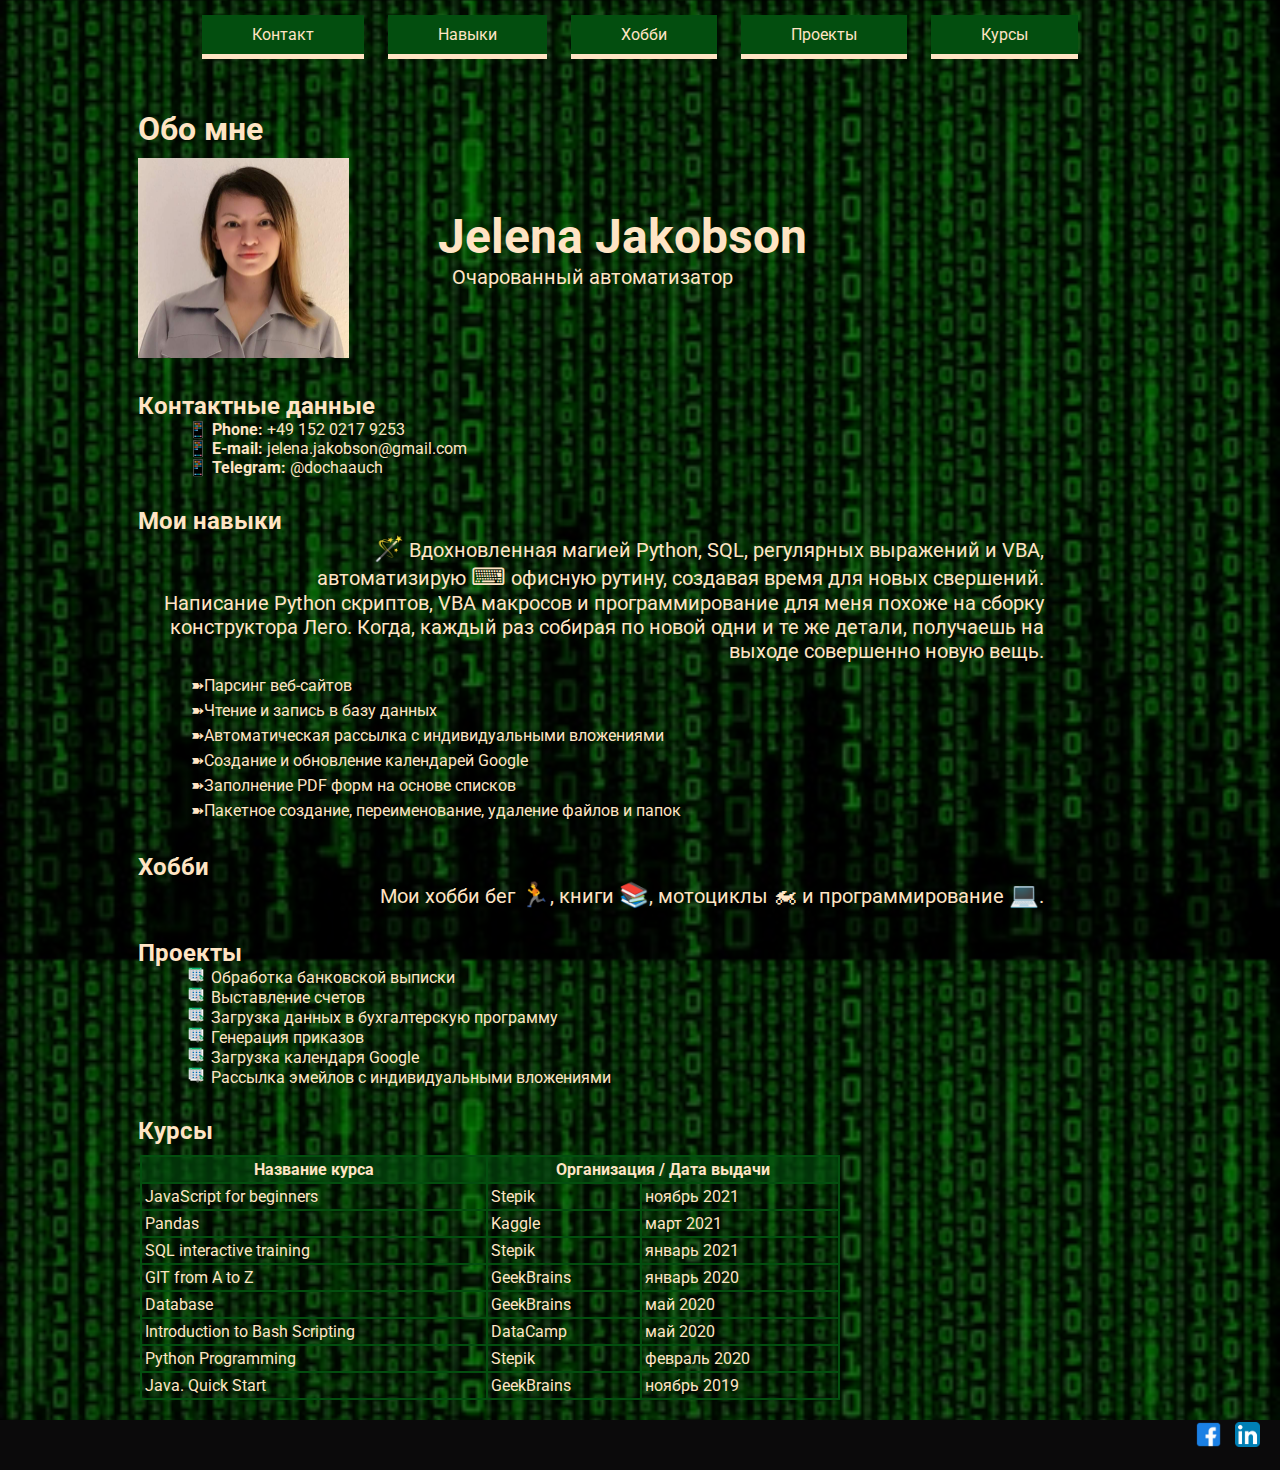
<file: homework220930/index.html>
<!DOCTYPE html>
<html lang="en">
<head>
    <meta charset="UTF-8">
    <meta http-equiv="X-UA-Compatible" content="IE=edge">
    <meta name="viewport" content="width=device-width, initial-scale=1.0">
    <link rel="stylesheet" href="style.css">
    <link rel="shortcut icon" href="img/favicon.ico" type="image/x-icon">
    <link rel="preconnect" href="https://fonts.googleapis.com"> 
    <link rel="preconnect" href="https://fonts.gstatic.com" crossorigin> 
    <link href="https://fonts.googleapis.com/css2?family=Roboto:ital,wght@0,100;0,300;0,400;0,500;0,700;1,100;1,300;1,400;1,500;1,700&display=swap" rel="stylesheet">
    <title>Jelena Jakobson</title>
   
</head>
<body>
    <div id="wrap"></div>
        <header>
            <div class="nav">
                <nav>
                    <a href="#contact">Контакт</a>
                    <a href="#skills">Навыки</a>
                    <a href="#hobby">Хобби</a>
                    <a href="#projects">Проекты</a>
                    <a href="#courses">Курсы</a>
                </nav>
            </div>
        </header>
        <main>
            <div>
                <h1>Обо мне</h1>
            </div>
            <div class="foto-name">
                <div class="foto">
                    <img src="img/IMG_3566.JPG" alt="фото">
                </div>
                <div class="name">
                    <h2>Jelena Jakobson</h2>
                    <p>Очарованный автоматизатор</p>
                </div>
            </div>
            <div>
                <a name ="contact"></a>
                <h2>Контактные данные</h2>
                <ul class="contact-list">
                    <li>
                        <span class="contact-highlighted">Phone: </span>+49 152 0217 9253
                    </li>
                    <li>
                        <span class="contact-highlighted">E-mail: </span>jelena.jakobson@gmail.com
                    </li>
                    <li>
                        <span class="contact-highlighted">Telegram: </span>@dochaauch
                    </li>
                </ul>
            </div>
            <div class="skills">
                <a name="skills"></a>
                <h2>Мои навыки</h2>
                <p><span class="emodji">&#129668;</span> Вдохновленная магией Python, SQL, регулярных выражений и VBA, 
                    <br />автоматизирую <span class="emodji">&#9000;</span> офисную рутину, создавая время для новых свершений.</p>
                <p>Написание Python скриптов, VBA макросов и программирование для меня похоже на сборку конструктора Лего. Когда, каждый раз собирая по новой одни и те же детали, получаешь на выходе совершенно новую вещь.</p>
                <ul>
                    <li>Парсинг веб-сайтов</li>
                    <li>Чтение и запись в базу данных</li>
                    <li>Автоматическая рассылка с индивидуальными вложениями</li>
                    <li>Создание и обновление календарей Google</li>
                    <li>Заполнение PDF форм на основе списков</li>
                    <li>Пакетное создание, переименование, удаление файлов и папок</li>
                </ul>
            </div>
            <div>
                <a name="hobby"></a>
                <h2>Хобби</h2>
                <p>Мои хобби бег <span class="emodji">&#127939;</span>, книги <span class="emodji">&#128218;</span>, мотоциклы <span class="emodji">&#127949;</span> и программирование <span class="emodji">&#128187;</span>.</p>
            </div>
            <div class="projects">
                <a name="projects"></a>
                <h2>Проекты</h2>
                <ol>
                    <li>Обработка банковской выписки</li>
                    <li>Выставление счетов</li>
                    <li>Загрузка данных в бухгалтерскую программу</li>
                    <li>Генерация приказов</li>
                    <li>Загрузка календаря Google</li>
                    <li>Рассылка эмейлов с индивидуальными вложениями</li>
                </ol>
            </div>
            <div>
                <a name="courses"></a>
                <h2>Курсы</h2>
                <div>
                    <table class="courses">
                        <thead class="head-row">
                            <tr> 
                                <th>Название курса</th>
                                <th  colspan="2">Организация / Дата выдачи</th>
                            </tr>
                        </thead>
                        <tbody>
                            <tr>
                                <td>JavaScript for beginners</td>
                                <td>Stepik</td>
                                <td>ноябрь 2021</td>
                            </tr>
                            <tr>
                                <td>Pandas</td>
                                <td>Kaggle</td>
                                <td>март 2021</td>
                            </tr>
                            <tr>
                                <td>SQL interactive training</td>
                                <td>Stepik</td>
                                <td>январь 2021</td>
                            </tr>
                            <tr>
                                <td>GIT from A to Z</td>
                                <td>GeekBrains</td>
                                <td>январь 2020</td>
                            </tr>
                            <tr>
                                <td>Database</td>
                                <td>GeekBrains</td>
                                <td>май 2020</td>
                            </tr>
                            <tr>
                                <td>Introduction to Bash Scripting</td>
                                <td>DataCamp</td>
                                <td>май 2020</td>
                            </tr>
                            <tr>
                                <td>Python  Programming</td>
                                <td>Stepik</td>
                                <td>февраль 2020</td>
                            </tr>
                            <tr>
                                <td>Java. Quick Start</td>
                                <td>GeekBrains</td>
                                <td>ноябрь 2019</td>
                            </tr>
                        </tbody>
                    </table>
                </div>
            </div>
        </main>
    </div>
    <footer>
        <a href="https://www.facebook.com/dochaauch"><img src="img/4202110facebooklogosocialsocialmedia-115707_115594.png" alt=""></a>
        <a href="https://www.linkedin.com/in/jelena-jakobson-dochaauch/"><img src="img/iconfinder-social-media-applications-14linkedin-4102586_113786.png" alt=""></a>

    </footer>
</body>

</html>
</file>
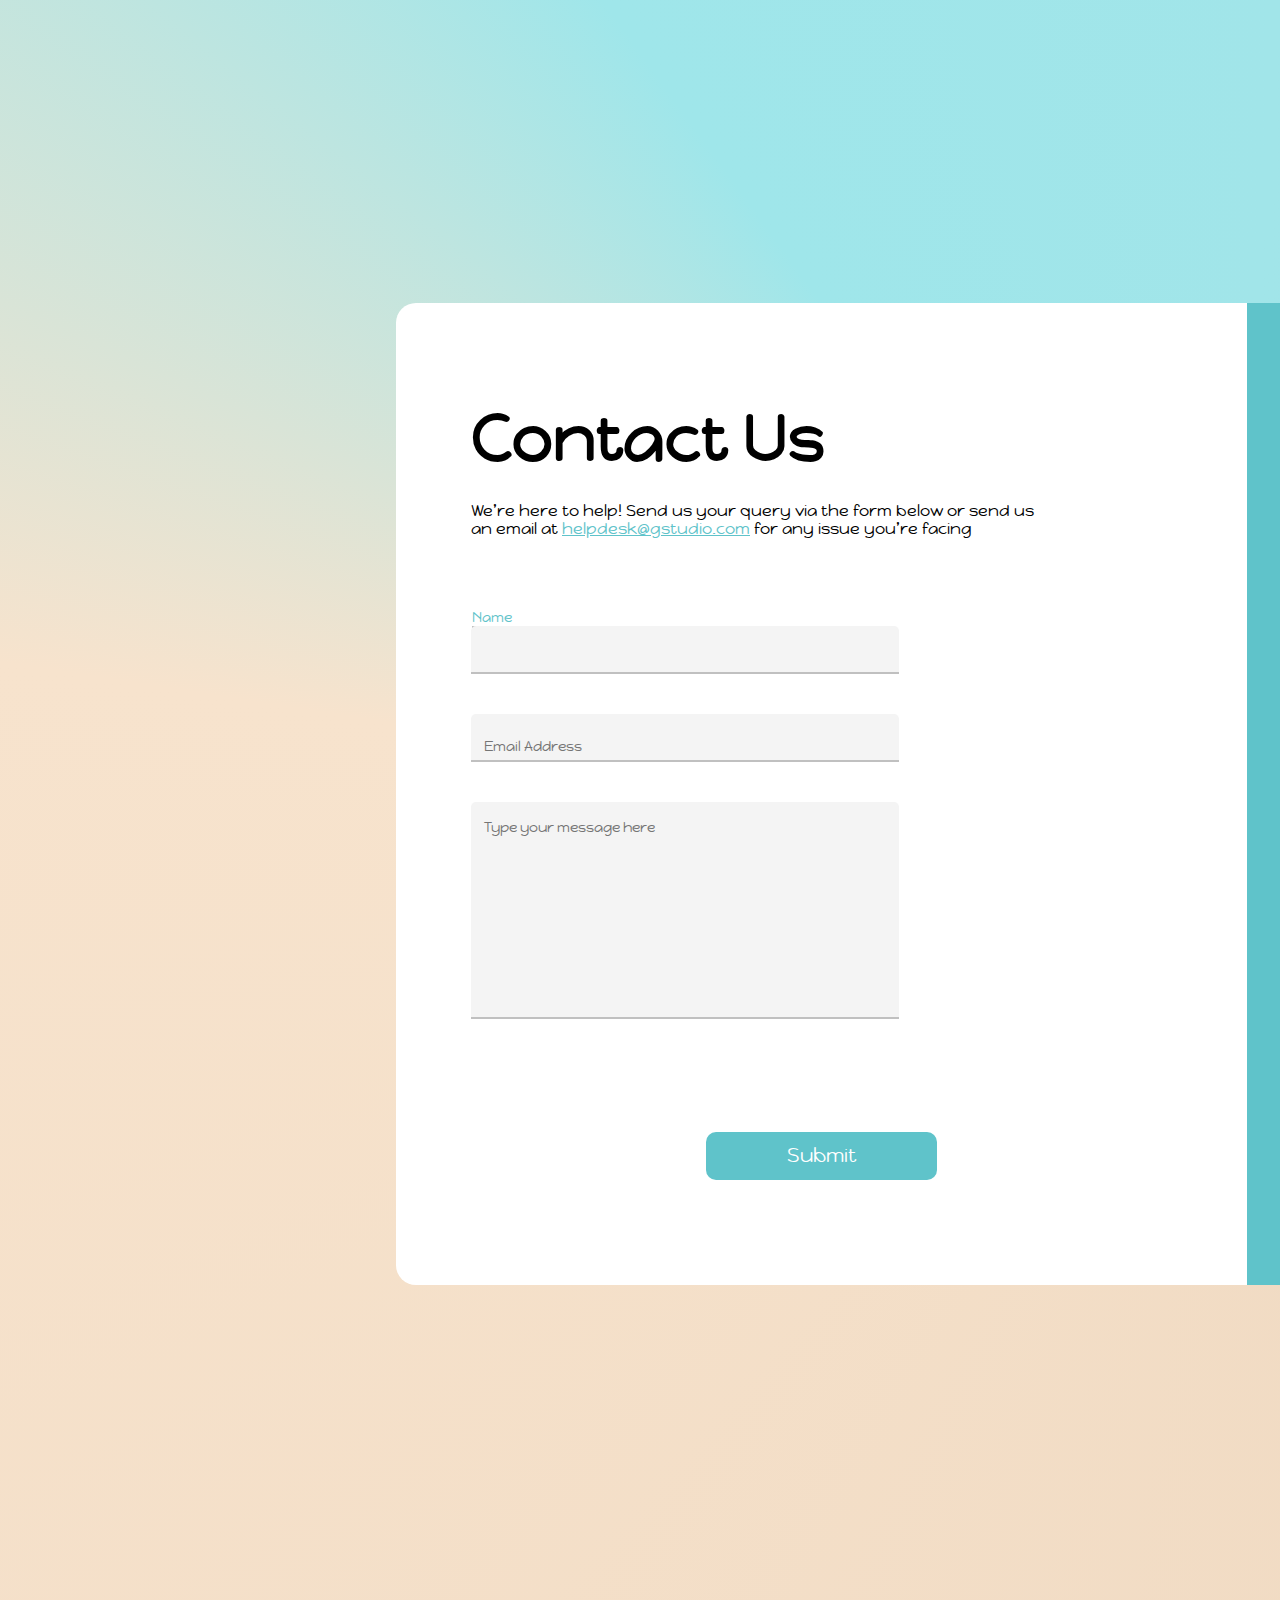
<file: homework221011/index.html>
<!DOCTYPE html>
<html lang="en">
<head>
    <meta charset="UTF-8">
    <meta http-equiv="X-UA-Compatible" content="IE=edge">
    <meta name="viewport" content="width=device-width, initial-scale=1.0">
    <link rel="stylesheet" href="style/style.css">
    <title>Document</title>
</head>
<body>
    <div class="frame5">
        <div class="frame4">
            <h2>Contact Us</h2>
            <p>
                We’re here to help! Send us your query via the form below or send us an email at <span class="p-email">helpdesk@gstudio.com</span> for any issue you’re facing
            </p>
            <form action="server.php" name="message">
                <label for="name">Name</label><br>
                <input type="text" name="name"><br>
                <input type="email" name="email" placeholder="Email Address"><br>
                <textarea name="" id="message-area" placeholder="Type your message here"></textarea><br>
                <input type="submit" value="Submit" target="_blank" id="submit">
            </form> 
        </div>
        <div class="frame2">
            <img src="./img/Tech support call on the computer.png" alt="support image">
        </div>
    </div>
</body>
</html>
</file>
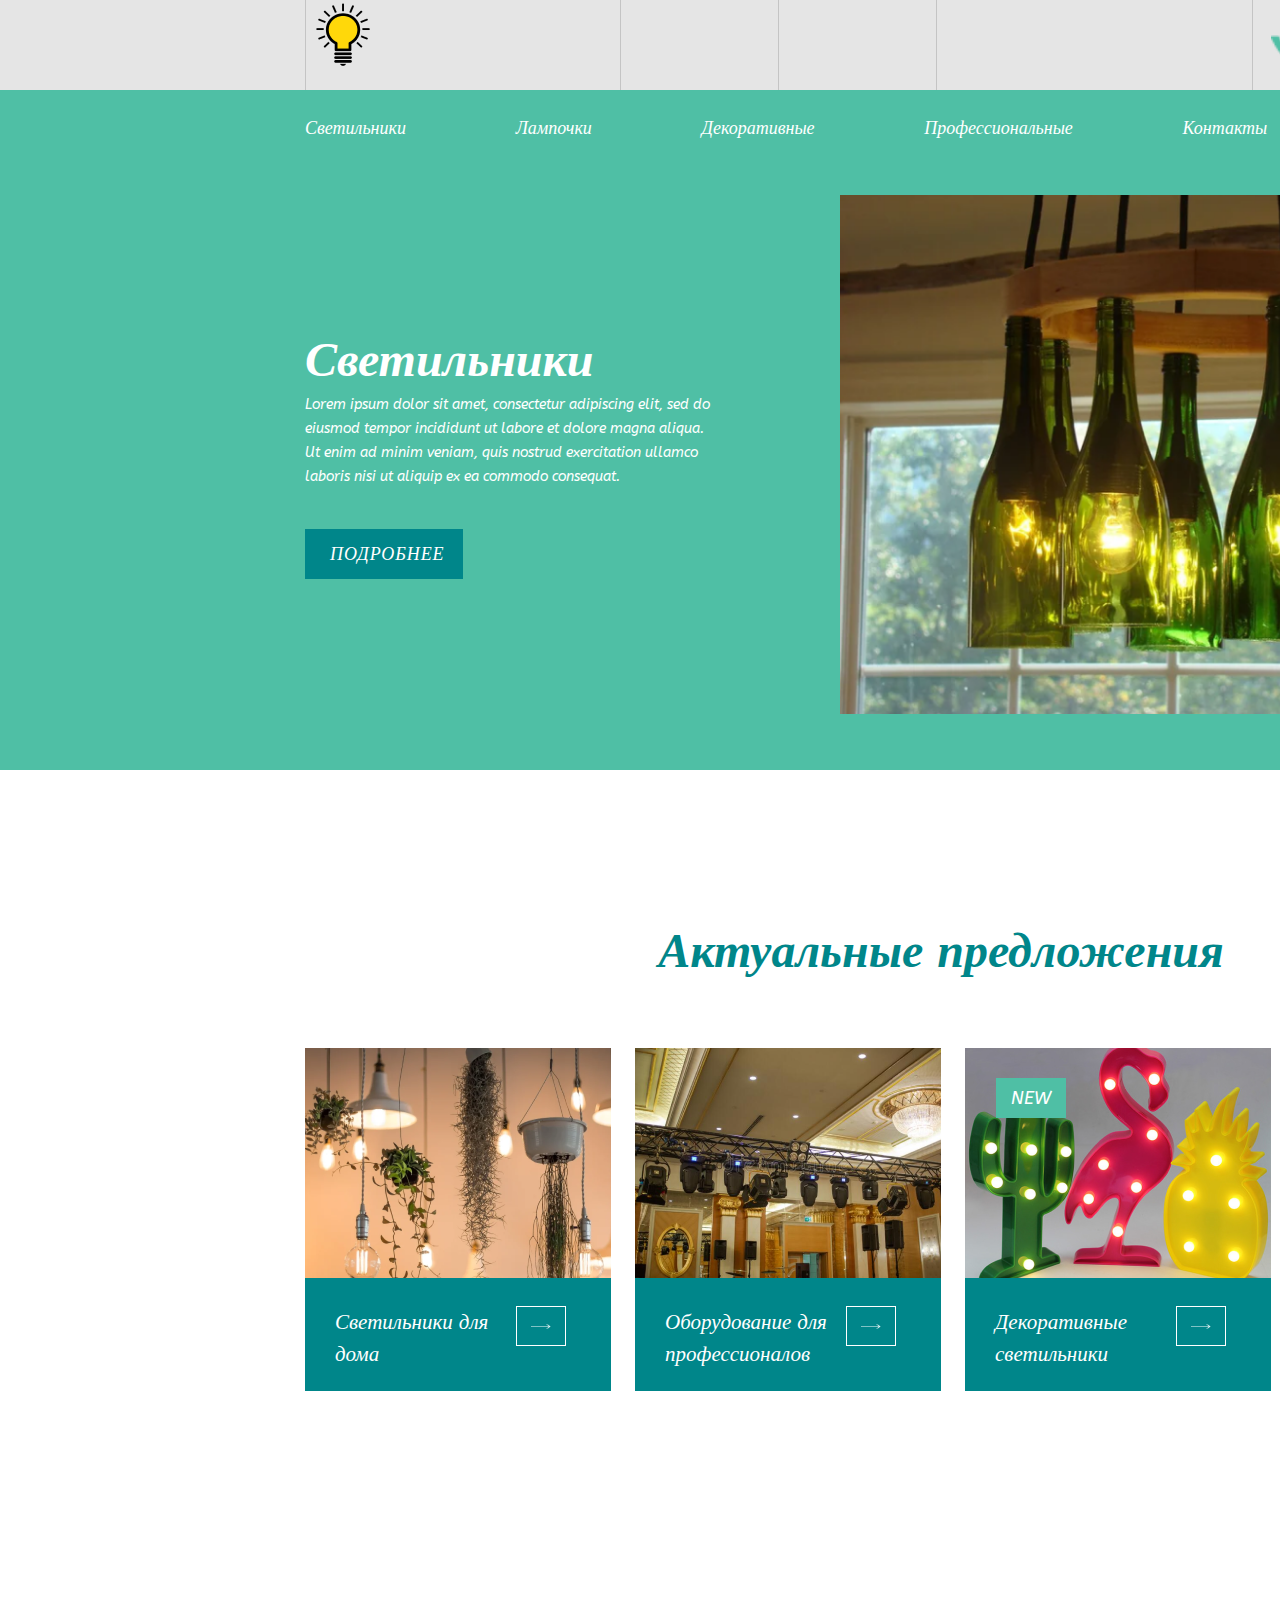
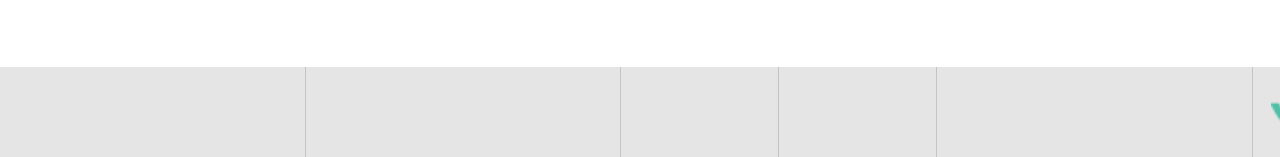
<file: homework221021/index.html>
<!DOCTYPE html>
<html lang="en">
<head>
    <meta charset="UTF-8">
    <meta http-equiv="X-UA-Compatible" content="IE=edge">
    <meta name="viewport" content="width=device-width, initial-scale=1.0">
    <link rel="stylesheet" href="styles/style.css">
    <title>Document</title>
</head>
<body>
    <section class="first">
        <div class="top-line">
            <div class="top-line-inside">
                <div class="left-top">
                    <div class="lamp">
                        <img src="./images/icons/lamp.png" alt="lamp">
                    </div>
                        <div class="column"></div>
                        <div class="column"></div>
                </div>
                <div class="right-top">
                    <div class="right-top-left">
                    </div>
                    <div class="icons">
                        <div class="vk">
                            <img src="./images/icons/Vk.png" alt="vk">
                        </div>
                        <div class="youtube">
                            <img src="./images/icons/youtube.png" alt="youtube">
                        </div>
                        <div class="facebook">
                            <img src="./images/icons/fb.png" alt="facebook">
                        </div>
                        <div class="instagram">
                            <img src="./images/icons/instagram.png" alt="instagram">
                        </div>
                    </div>
                </div>  
            </div>
        </div>
        <div class="first-screen">
            <div class="first-screen-top">
                <div class="first-screen-top-inside">
                    <div class="first-screen-top-link">
                        Светильники
                    </div>
                    <div class="first-screen-top-link">
                        Лампочки
                    </div>
                    <div class="first-screen-top-link">
                        Декоративные
                    </div>
                    <div class="first-screen-top-link">
                        Профессиональные
                    </div>
                    <div class="first-screen-top-link">
                        Контакты
                    </div>
                    <div class="connect">
                        Связаться
                    </div>
                </div>
            </div>
            <div class="first-screen-div">
                <div class="first-screen-left">
                    <h2>Светильники</h2>
                    <p>Lorem ipsum dolor sit amet, consectetur adipiscing elit, sed do eiusmod tempor incididunt ut labore et dolore magna aliqua. Ut enim ad minim veniam, quis nostrud exercitation ullamco laboris nisi ut aliquip ex ea commodo consequat.</p>
                    <div class="more">Подробнее</div>
                </div>
                <div class="first-screen-image">
                    <img src="./images/img/banner.png" alt="banner">
                </div>
            </div>
        </div>
        <div class="offers">
            <div class="offers-inside">
                <h3>Актуальные предложения</h3>
                <div class="all-offers">
                    <div class="img-block">
                        <img src="./images/img/first.png" alt="светильники">
                        <div class="bottom-wrapper">
                            <p>Светильники для дома</p>
                            <div class="arrow">
                                <img src="./images/icons/Arrow 1.png" alt="arrow">
                            </div>
                        </div>
                    </div>
                    <div class="img-block">
                        <img src="./images/img/second.png" alt="оборудование">
                        <div class="bottom-wrapper">
                            <p>Оборудование для профессионалов</p>
                            <div class="arrow">
                                <img src="./images/icons/Arrow 1.png" alt="arrow">
                            </div>
                        </div>
                    </div>
                    <div class="img-block new">
                        <img src="./images/img/third.png" alt="декоратинвые светильники">
                        <div class="bottom-wrapper">
                            <p>Декоративные светильники</p>
                            <div class="arrow">
                                <img src="./images/icons/Arrow 1.png" alt="arrow">
                            </div>
                        </div>
                    </div>
                    <div class="img-block new">
                        <img src="./images/img/fourth.png" alt="промышленные светильники">
                        <div class="bottom-wrapper">
                            <p>Промышленные светильники</p>
                            <div class="arrow">
                                <img src="./images/icons/Arrow 1.png" alt="arrow">
                            </div>
                        </div>
                    </div>
                </div>
            </div>
        </div>
        <div class="top-line">
            <div class="top-line-inside">
                <div class="left-top">
                    <div class="lamp">
                        
                    </div>
                        <div class="column"></div>
                        <div class="column"></div>
                </div>
                <div class="right-top">
                    <div class="right-top-left">
                    </div>
                    <div class="icons">
                        <div class="vk">
                            <img src="./images/icons/Vk.png" alt="vk">
                        </div>
                        <div class="youtube">
                            <img src="./images/icons/youtube.png" alt="youtube">
                        </div>
                        <div class="facebook">
                            <img src="./images/icons/fb.png" alt="facebook">
                        </div>
                        <div class="instagram">
                            <img src="./images/icons/instagram.png" alt="instagram">
                        </div>
                    </div>
                </div>  
            </div>
        </div>
    </section>
</body>
</html>
</file>
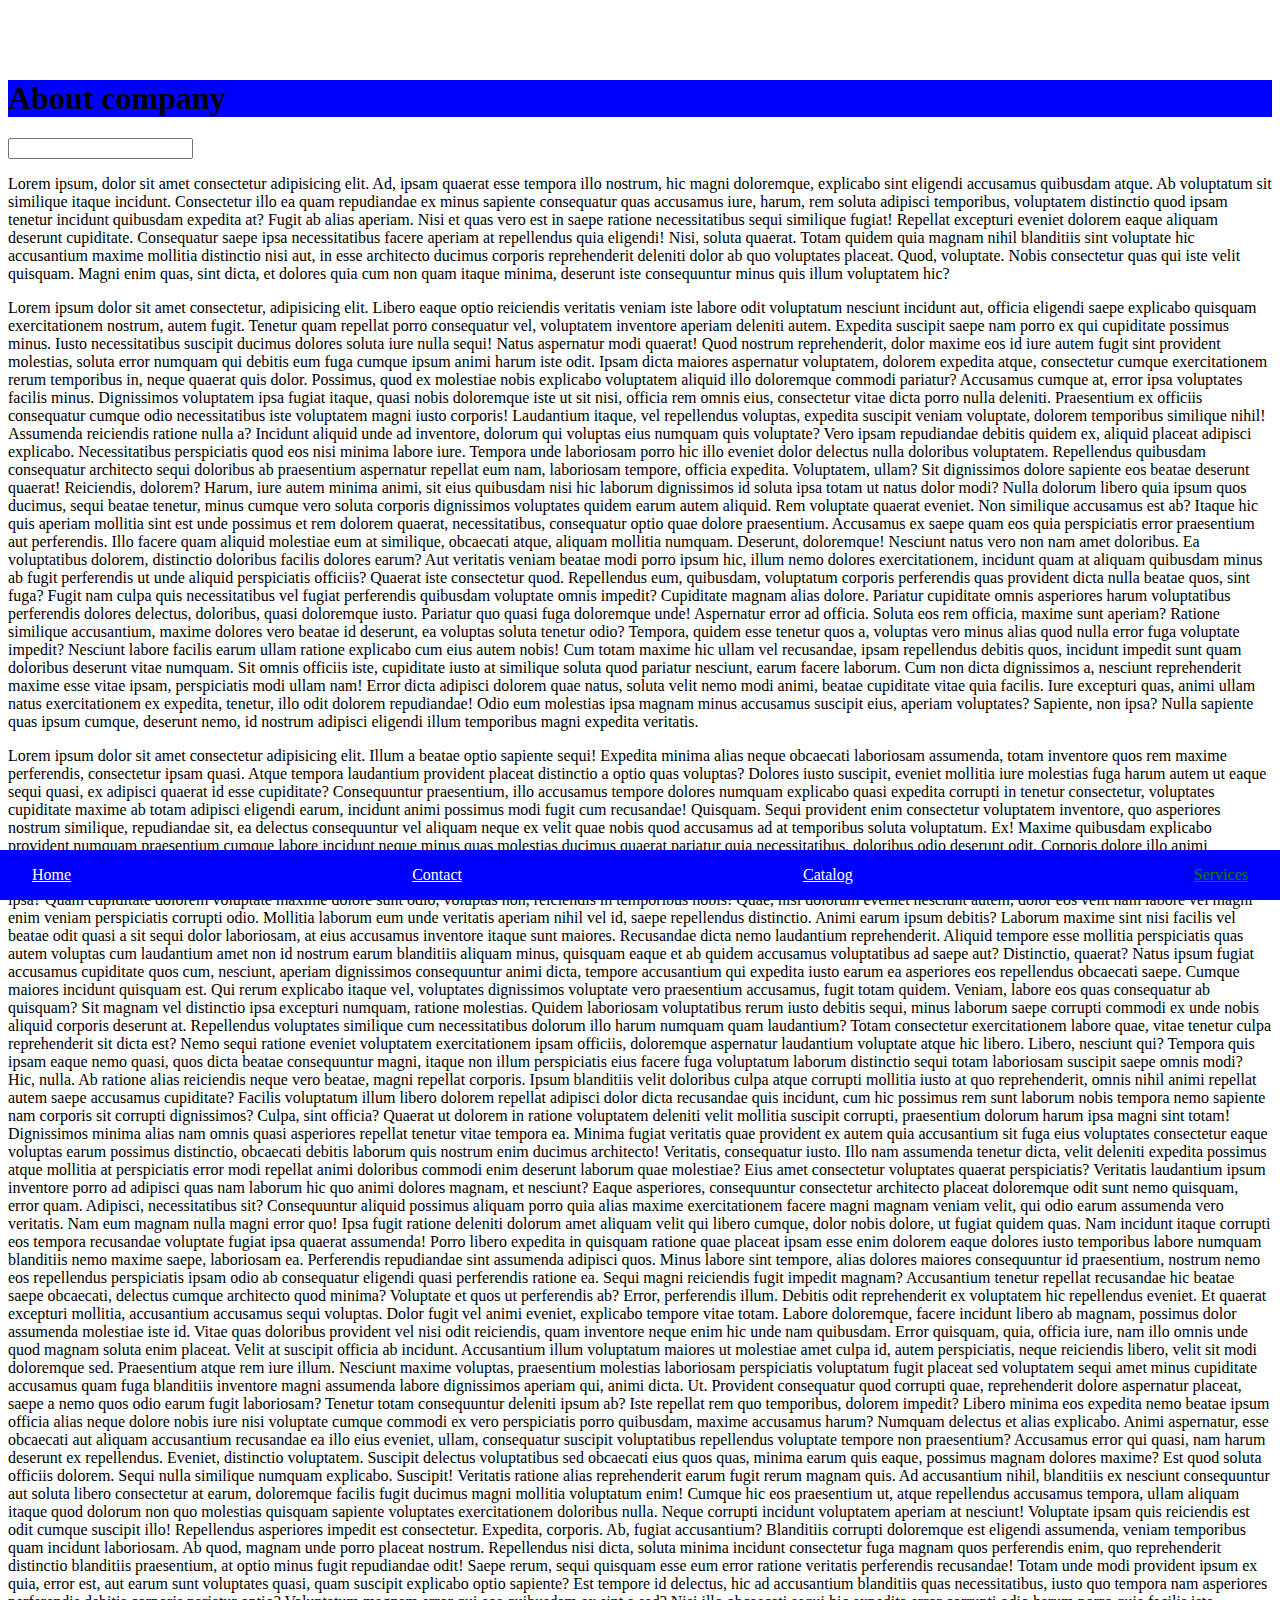
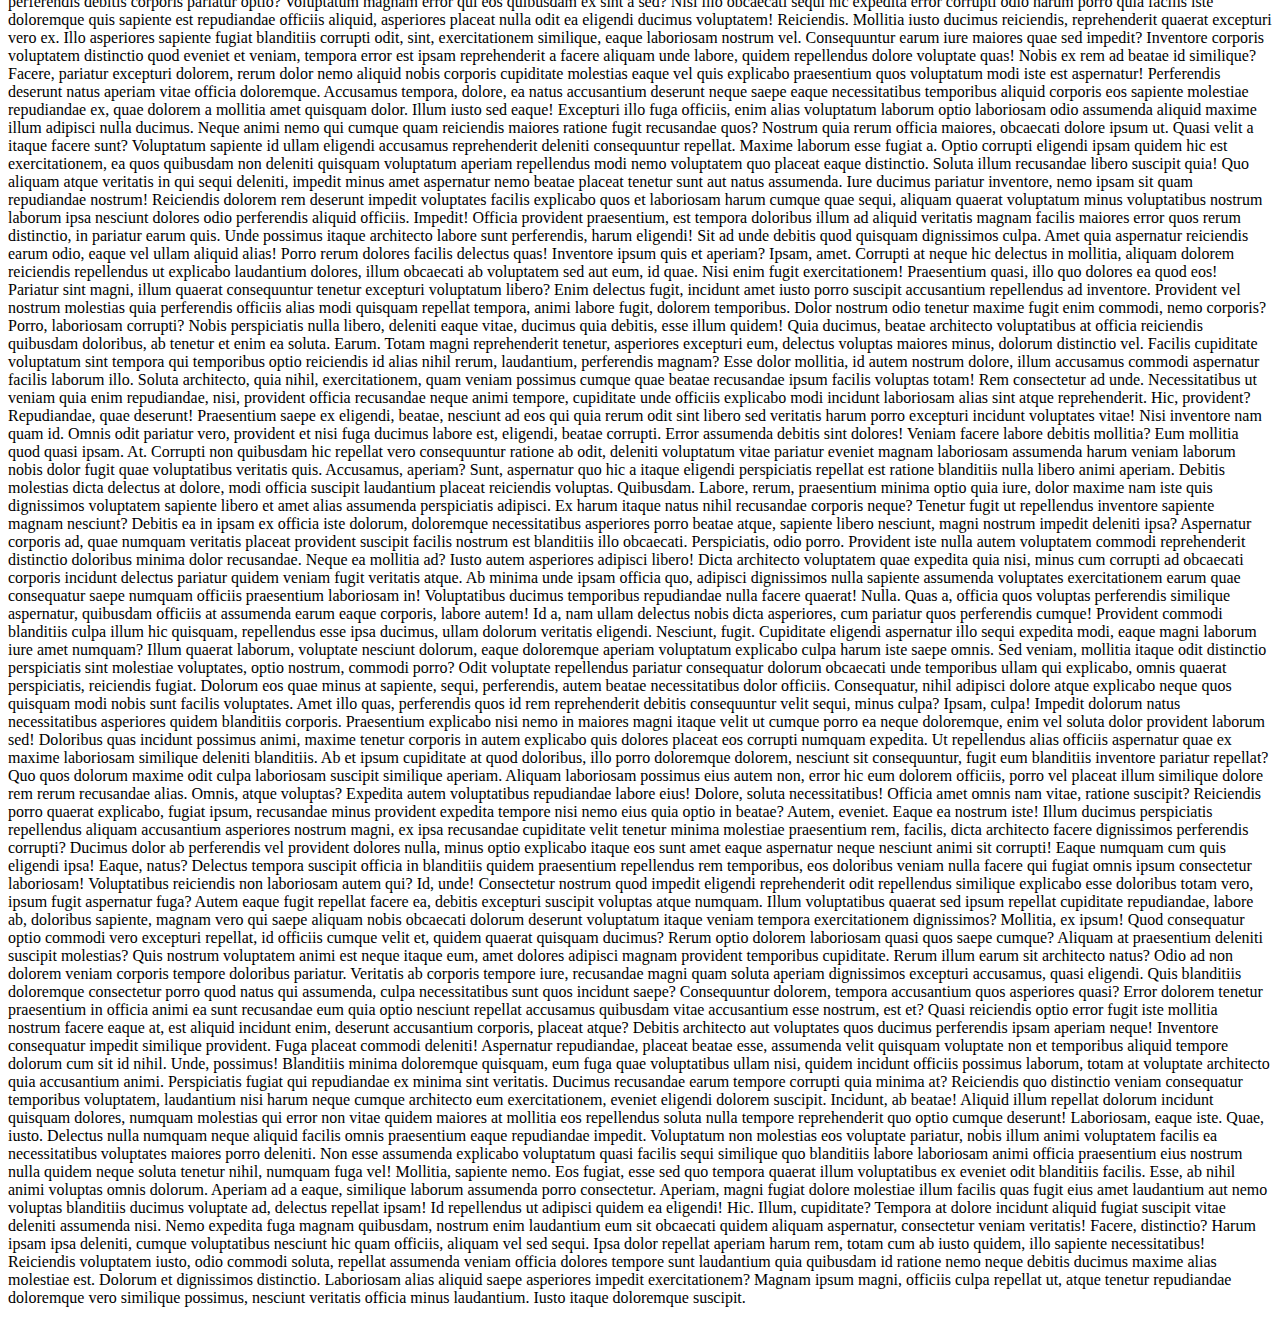
<file: task221024/index.html>
<!DOCTYPE html>
<html lang="en">
<head>
    <meta charset="UTF-8">
    <meta http-equiv="X-UA-Compatible" content="IE=edge">
    <meta name="viewport" content="width=device-width, initial-scale=1.0">
    <link rel="stylesheet" href="styles/style.css">
    <title>About company</title>
</head>
<body>

    <div class="menu">
        <a href="#">Home</a>
        <a href="#">Contact</a>
        <a href="#">Catalog</a>
        <a href="#">Services</a>
    </div>
    <h1>
        About company
    </h1>
    <p>
        <input type="text">
    </p>
    <p>Lorem ipsum, dolor sit amet consectetur adipisicing elit. Ad, ipsam quaerat esse tempora illo nostrum, hic magni doloremque, explicabo sint eligendi accusamus quibusdam atque. Ab voluptatum sit similique itaque incidunt.
    Consectetur illo ea quam repudiandae ex minus sapiente consequatur quas accusamus iure, harum, rem soluta adipisci temporibus, voluptatem distinctio quod ipsam tenetur incidunt quibusdam expedita at? Fugit ab alias aperiam.
    Nisi et quas vero est in saepe ratione necessitatibus sequi similique fugiat! Repellat excepturi eveniet dolorem eaque aliquam deserunt cupiditate. Consequatur saepe ipsa necessitatibus facere aperiam at repellendus quia eligendi!
    Nisi, soluta quaerat. Totam quidem quia magnam nihil blanditiis sint voluptate hic accusantium maxime mollitia distinctio nisi aut, in esse architecto ducimus corporis reprehenderit deleniti dolor ab quo voluptates placeat.
    Quod, voluptate. Nobis consectetur quas qui iste velit quisquam. Magni enim quas, sint dicta, et dolores quia cum non quam itaque minima, deserunt iste consequuntur minus quis illum voluptatem hic?</p>
    <p>Lorem ipsum dolor sit amet consectetur, adipisicing elit. Libero eaque optio reiciendis veritatis veniam iste labore odit voluptatum nesciunt incidunt aut, officia eligendi saepe explicabo quisquam exercitationem nostrum, autem fugit.
    Tenetur quam repellat porro consequatur vel, voluptatem inventore aperiam deleniti autem. Expedita suscipit saepe nam porro ex qui cupiditate possimus minus. Iusto necessitatibus suscipit ducimus dolores soluta iure nulla sequi!
    Natus aspernatur modi quaerat! Quod nostrum reprehenderit, dolor maxime eos id iure autem fugit sint provident molestias, soluta error numquam qui debitis eum fuga cumque ipsum animi harum iste odit.
    Ipsam dicta maiores aspernatur voluptatem, dolorem expedita atque, consectetur cumque exercitationem rerum temporibus in, neque quaerat quis dolor. Possimus, quod ex molestiae nobis explicabo voluptatem aliquid illo doloremque commodi pariatur?
    Accusamus cumque at, error ipsa voluptates facilis minus. Dignissimos voluptatem ipsa fugiat itaque, quasi nobis doloremque iste ut sit nisi, officia rem omnis eius, consectetur vitae dicta porro nulla deleniti.
    Praesentium ex officiis consequatur cumque odio necessitatibus iste voluptatem magni iusto corporis! Laudantium itaque, vel repellendus voluptas, expedita suscipit veniam voluptate, dolorem temporibus similique nihil! Assumenda reiciendis ratione nulla a?
    Incidunt aliquid unde ad inventore, dolorum qui voluptas eius numquam quis voluptate? Vero ipsam repudiandae debitis quidem ex, aliquid placeat adipisci explicabo. Necessitatibus perspiciatis quod eos nisi minima labore iure.
    Tempora unde laboriosam porro hic illo eveniet dolor delectus nulla doloribus voluptatem. Repellendus quibusdam consequatur architecto sequi doloribus ab praesentium aspernatur repellat eum nam, laboriosam tempore, officia expedita. Voluptatem, ullam?
    Sit dignissimos dolore sapiente eos beatae deserunt quaerat! Reiciendis, dolorem? Harum, iure autem minima animi, sit eius quibusdam nisi hic laborum dignissimos id soluta ipsa totam ut natus dolor modi?
    Nulla dolorum libero quia ipsum quos ducimus, sequi beatae tenetur, minus cumque vero soluta corporis dignissimos voluptates quidem earum autem aliquid. Rem voluptate quaerat eveniet. Non similique accusamus est ab?
    Itaque hic quis aperiam mollitia sint est unde possimus et rem dolorem quaerat, necessitatibus, consequatur optio quae dolore praesentium. Accusamus ex saepe quam eos quia perspiciatis error praesentium aut perferendis.
    Illo facere quam aliquid molestiae eum at similique, obcaecati atque, aliquam mollitia numquam. Deserunt, doloremque! Nesciunt natus vero non nam amet doloribus. Ea voluptatibus dolorem, distinctio doloribus facilis dolores earum?
    Aut veritatis veniam beatae modi porro ipsum hic, illum nemo dolores exercitationem, incidunt quam at aliquam quibusdam minus ab fugit perferendis ut unde aliquid perspiciatis officiis? Quaerat iste consectetur quod.
    Repellendus eum, quibusdam, voluptatum corporis perferendis quas provident dicta nulla beatae quos, sint fuga? Fugit nam culpa quis necessitatibus vel fugiat perferendis quibusdam voluptate omnis impedit? Cupiditate magnam alias dolore.
    Pariatur cupiditate omnis asperiores harum voluptatibus perferendis dolores delectus, doloribus, quasi doloremque iusto. Pariatur quo quasi fuga doloremque unde! Aspernatur error ad officia. Soluta eos rem officia, maxime sunt aperiam?
    Ratione similique accusantium, maxime dolores vero beatae id deserunt, ea voluptas soluta tenetur odio? Tempora, quidem esse tenetur quos a, voluptas vero minus alias quod nulla error fuga voluptate impedit?
    Nesciunt labore facilis earum ullam ratione explicabo cum eius autem nobis! Cum totam maxime hic ullam vel recusandae, ipsam repellendus debitis quos, incidunt impedit sunt quam doloribus deserunt vitae numquam.
    Sit omnis officiis iste, cupiditate iusto at similique soluta quod pariatur nesciunt, earum facere laborum. Cum non dicta dignissimos a, nesciunt reprehenderit maxime esse vitae ipsam, perspiciatis modi ullam nam!
    Error dicta adipisci dolorem quae natus, soluta velit nemo modi animi, beatae cupiditate vitae quia facilis. Iure excepturi quas, animi ullam natus exercitationem ex expedita, tenetur, illo odit dolorem repudiandae!
    Odio eum molestias ipsa magnam minus accusamus suscipit eius, aperiam voluptates? Sapiente, non ipsa? Nulla sapiente quas ipsum cumque, deserunt nemo, id nostrum adipisci eligendi illum temporibus magni expedita veritatis.</p>
    <p>Lorem ipsum dolor sit amet consectetur adipisicing elit. Illum a beatae optio sapiente sequi! Expedita minima alias neque obcaecati laboriosam assumenda, totam inventore quos rem maxime perferendis, consectetur ipsam quasi.
    Atque tempora laudantium provident placeat distinctio a optio quas voluptas? Dolores iusto suscipit, eveniet mollitia iure molestias fuga harum autem ut eaque sequi quasi, ex adipisci quaerat id esse cupiditate?
    Consequuntur praesentium, illo accusamus tempore dolores numquam explicabo quasi expedita corrupti in tenetur consectetur, voluptates cupiditate maxime ab totam adipisci eligendi earum, incidunt animi possimus modi fugit cum recusandae! Quisquam.
    Sequi provident enim consectetur voluptatem inventore, quo asperiores nostrum similique, repudiandae sit, ea delectus consequuntur vel aliquam neque ex velit quae nobis quod accusamus ad at temporibus soluta voluptatum. Ex!
    Maxime quibusdam explicabo provident numquam praesentium cumque labore incidunt neque minus quas molestias ducimus quaerat pariatur quia necessitatibus, doloribus odio deserunt odit. Corporis dolore illo animi molestias voluptate tempore suscipit.
    Voluptatem quibusdam aliquam praesentium numquam sint nihil! Molestias laudantium voluptas neque hic suscipit possimus fugit quidem recusandae fugiat, in numquam dicta dolore accusamus odit quasi harum perferendis ea nemo iure.
    Ullam dignissimos eum ipsam! Laborum ex quos dolores praesentium, ipsum ratione maiores dicta aperiam nesciunt ipsa? Quam cupiditate dolorem voluptate maxime dolore sunt odio, voluptas non, reiciendis in temporibus nobis!
    Quae, nisi dolorum eveniet nesciunt autem, dolor eos velit nam labore vel magni enim veniam perspiciatis corrupti odio. Mollitia laborum eum unde veritatis aperiam nihil vel id, saepe repellendus distinctio.
    Animi earum ipsum debitis? Laborum maxime sint nisi facilis vel beatae odit quasi a sit sequi dolor laboriosam, at eius accusamus inventore itaque sunt maiores. Recusandae dicta nemo laudantium reprehenderit.
    Aliquid tempore esse mollitia perspiciatis quas autem voluptas cum laudantium amet non id nostrum earum blanditiis aliquam minus, quisquam eaque et ab quidem accusamus voluptatibus ad saepe aut? Distinctio, quaerat?
    Natus ipsum fugiat accusamus cupiditate quos cum, nesciunt, aperiam dignissimos consequuntur animi dicta, tempore accusantium qui expedita iusto earum ea asperiores eos repellendus obcaecati saepe. Cumque maiores incidunt quisquam est.
    Qui rerum explicabo itaque vel, voluptates dignissimos voluptate vero praesentium accusamus, fugit totam quidem. Veniam, labore eos quas consequatur ab quisquam? Sit magnam vel distinctio ipsa excepturi numquam, ratione molestias.
    Quidem laboriosam voluptatibus rerum iusto debitis sequi, minus laborum saepe corrupti commodi ex unde nobis aliquid corporis deserunt at. Repellendus voluptates similique cum necessitatibus dolorum illo harum numquam quam laudantium?
    Totam consectetur exercitationem labore quae, vitae tenetur culpa reprehenderit sit dicta est? Nemo sequi ratione eveniet voluptatem exercitationem ipsam officiis, doloremque aspernatur laudantium voluptate atque hic libero. Libero, nesciunt qui?
    Tempora quis ipsam eaque nemo quasi, quos dicta beatae consequuntur magni, itaque non illum perspiciatis eius facere fuga voluptatum laborum distinctio sequi totam laboriosam suscipit saepe omnis modi? Hic, nulla.
    Ab ratione alias reiciendis neque vero beatae, magni repellat corporis. Ipsum blanditiis velit doloribus culpa atque corrupti mollitia iusto at quo reprehenderit, omnis nihil animi repellat autem saepe accusamus cupiditate?
    Facilis voluptatum illum libero dolorem repellat adipisci dolor dicta recusandae quis incidunt, cum hic possimus rem sunt laborum nobis tempora nemo sapiente nam corporis sit corrupti dignissimos? Culpa, sint officia?
    Quaerat ut dolorem in ratione voluptatem deleniti velit mollitia suscipit corrupti, praesentium dolorum harum ipsa magni sint totam! Dignissimos minima alias nam omnis quasi asperiores repellat tenetur vitae tempora ea.
    Minima fugiat veritatis quae provident ex autem quia accusantium sit fuga eius voluptates consectetur eaque voluptas earum possimus distinctio, obcaecati debitis laborum quis nostrum enim ducimus architecto! Veritatis, consequatur iusto.
    Illo nam assumenda tenetur dicta, velit deleniti expedita possimus atque mollitia at perspiciatis error modi repellat animi doloribus commodi enim deserunt laborum quae molestiae? Eius amet consectetur voluptates quaerat perspiciatis?
    Veritatis laudantium ipsum inventore porro ad adipisci quas nam laborum hic quo animi dolores magnam, et nesciunt? Eaque asperiores, consequuntur consectetur architecto placeat doloremque odit sunt nemo quisquam, error quam.
    Adipisci, necessitatibus sit? Consequuntur aliquid possimus aliquam porro quia alias maxime exercitationem facere magni magnam veniam velit, qui odio earum assumenda vero veritatis. Nam eum magnam nulla magni error quo!
    Ipsa fugit ratione deleniti dolorum amet aliquam velit qui libero cumque, dolor nobis dolore, ut fugiat quidem quas. Nam incidunt itaque corrupti eos tempora recusandae voluptate fugiat ipsa quaerat assumenda!
    Porro libero expedita in quisquam ratione quae placeat ipsam esse enim dolorem eaque dolores iusto temporibus labore numquam blanditiis nemo maxime saepe, laboriosam ea. Perferendis repudiandae sint assumenda adipisci quos.
    Minus labore sint tempore, alias dolores maiores consequuntur id praesentium, nostrum nemo eos repellendus perspiciatis ipsam odio ab consequatur eligendi quasi perferendis ratione ea. Sequi magni reiciendis fugit impedit magnam?
    Accusantium tenetur repellat recusandae hic beatae saepe obcaecati, delectus cumque architecto quod minima? Voluptate et quos ut perferendis ab? Error, perferendis illum. Debitis odit reprehenderit ex voluptatem hic repellendus eveniet.
    Et quaerat excepturi mollitia, accusantium accusamus sequi voluptas. Dolor fugit vel animi eveniet, explicabo tempore vitae totam. Labore doloremque, facere incidunt libero ab magnam, possimus dolor assumenda molestiae iste id.
    Vitae quas doloribus provident vel nisi odit reiciendis, quam inventore neque enim hic unde nam quibusdam. Error quisquam, quia, officia iure, nam illo omnis unde quod magnam soluta enim placeat.
    Velit at suscipit officia ab incidunt. Accusantium illum voluptatum maiores ut molestiae amet culpa id, autem perspiciatis, neque reiciendis libero, velit sit modi doloremque sed. Praesentium atque rem iure illum.
    Nesciunt maxime voluptas, praesentium molestias laboriosam perspiciatis voluptatum fugit placeat sed voluptatem sequi amet minus cupiditate accusamus quam fuga blanditiis inventore magni assumenda labore dignissimos aperiam qui, animi dicta. Ut.
    Provident consequatur quod corrupti quae, reprehenderit dolore aspernatur placeat, saepe a nemo quos odio earum fugit laboriosam? Tenetur totam consequuntur deleniti ipsum ab? Iste repellat rem quo temporibus, dolorem impedit?
    Libero minima eos expedita nemo beatae ipsum officia alias neque dolore nobis iure nisi voluptate cumque commodi ex vero perspiciatis porro quibusdam, maxime accusamus harum? Numquam delectus et alias explicabo.
    Animi aspernatur, esse obcaecati aut aliquam accusantium recusandae ea illo eius eveniet, ullam, consequatur suscipit voluptatibus repellendus voluptate tempore non praesentium? Accusamus error qui quasi, nam harum deserunt ex repellendus.
    Eveniet, distinctio voluptatem. Suscipit delectus voluptatibus sed obcaecati eius quos quas, minima earum quis eaque, possimus magnam dolores maxime? Est quod soluta officiis dolorem. Sequi nulla similique numquam explicabo. Suscipit!
    Veritatis ratione alias reprehenderit earum fugit rerum magnam quis. Ad accusantium nihil, blanditiis ex nesciunt consequuntur aut soluta libero consectetur at earum, doloremque facilis fugit ducimus magni mollitia voluptatum enim!
    Cumque hic eos praesentium ut, atque repellendus accusamus tempora, ullam aliquam itaque quod dolorum non quo molestias quisquam sapiente voluptates exercitationem doloribus nulla. Neque corrupti incidunt voluptatem aperiam at nesciunt!
    Voluptate ipsam quis reiciendis est odit cumque suscipit illo! Repellendus asperiores impedit est consectetur. Expedita, corporis. Ab, fugiat accusantium? Blanditiis corrupti doloremque est eligendi assumenda, veniam temporibus quam incidunt laboriosam.
    Ab quod, magnam unde porro placeat nostrum. Repellendus nisi dicta, soluta minima incidunt consectetur fuga magnam quos perferendis enim, quo reprehenderit distinctio blanditiis praesentium, at optio minus fugit repudiandae odit!
    Saepe rerum, sequi quisquam esse eum error ratione veritatis perferendis recusandae! Totam unde modi provident ipsum ex quia, error est, aut earum sunt voluptates quasi, quam suscipit explicabo optio sapiente?
    Est tempore id delectus, hic ad accusantium blanditiis quas necessitatibus, iusto quo tempora nam asperiores perferendis debitis corporis pariatur optio? Voluptatum magnam error qui eos quibusdam ex sint a sed?
    Nisi illo obcaecati sequi hic expedita error corrupti odio harum porro quia facilis iste doloremque quis sapiente est repudiandae officiis aliquid, asperiores placeat nulla odit ea eligendi ducimus voluptatem! Reiciendis.
    Mollitia iusto ducimus reiciendis, reprehenderit quaerat excepturi vero ex. Illo asperiores sapiente fugiat blanditiis corrupti odit, sint, exercitationem similique, eaque laboriosam nostrum vel. Consequuntur earum iure maiores quae sed impedit?
    Inventore corporis voluptatem distinctio quod eveniet et veniam, tempora error est ipsam reprehenderit a facere aliquam unde labore, quidem repellendus dolore voluptate quas! Nobis ex rem ad beatae id similique?
    Facere, pariatur excepturi dolorem, rerum dolor nemo aliquid nobis corporis cupiditate molestias eaque vel quis explicabo praesentium quos voluptatum modi iste est aspernatur! Perferendis deserunt natus aperiam vitae officia doloremque.
    Accusamus tempora, dolore, ea natus accusantium deserunt neque saepe eaque necessitatibus temporibus aliquid corporis eos sapiente molestiae repudiandae ex, quae dolorem a mollitia amet quisquam dolor. Illum iusto sed eaque!
    Excepturi illo fuga officiis, enim alias voluptatum laborum optio laboriosam odio assumenda aliquid maxime illum adipisci nulla ducimus. Neque animi nemo qui cumque quam reiciendis maiores ratione fugit recusandae quos?
    Nostrum quia rerum officia maiores, obcaecati dolore ipsum ut. Quasi velit a itaque facere sunt? Voluptatum sapiente id ullam eligendi accusamus reprehenderit deleniti consequuntur repellat. Maxime laborum esse fugiat a.
    Optio corrupti eligendi ipsam quidem hic est exercitationem, ea quos quibusdam non deleniti quisquam voluptatum aperiam repellendus modi nemo voluptatem quo placeat eaque distinctio. Soluta illum recusandae libero suscipit quia!
    Quo aliquam atque veritatis in qui sequi deleniti, impedit minus amet aspernatur nemo beatae placeat tenetur sunt aut natus assumenda. Iure ducimus pariatur inventore, nemo ipsam sit quam repudiandae nostrum!
    Reiciendis dolorem rem deserunt impedit voluptates facilis explicabo quos et laboriosam harum cumque quae sequi, aliquam quaerat voluptatum minus voluptatibus nostrum laborum ipsa nesciunt dolores odio perferendis aliquid officiis. Impedit!
    Officia provident praesentium, est tempora doloribus illum ad aliquid veritatis magnam facilis maiores error quos rerum distinctio, in pariatur earum quis. Unde possimus itaque architecto labore sunt perferendis, harum eligendi!
    Sit ad unde debitis quod quisquam dignissimos culpa. Amet quia aspernatur reiciendis earum odio, eaque vel ullam aliquid alias! Porro rerum dolores facilis delectus quas! Inventore ipsum quis et aperiam?
    Ipsam, amet. Corrupti at neque hic delectus in mollitia, aliquam dolorem reiciendis repellendus ut explicabo laudantium dolores, illum obcaecati ab voluptatem sed aut eum, id quae. Nisi enim fugit exercitationem!
    Praesentium quasi, illo quo dolores ea quod eos! Pariatur sint magni, illum quaerat consequuntur tenetur excepturi voluptatum libero? Enim delectus fugit, incidunt amet iusto porro suscipit accusantium repellendus ad inventore.
    Provident vel nostrum molestias quia perferendis officiis alias modi quisquam repellat tempora, animi labore fugit, dolorem temporibus. Dolor nostrum odio tenetur maxime fugit enim commodi, nemo corporis? Porro, laboriosam corrupti?
    Nobis perspiciatis nulla libero, deleniti eaque vitae, ducimus quia debitis, esse illum quidem! Quia ducimus, beatae architecto voluptatibus at officia reiciendis quibusdam doloribus, ab tenetur et enim ea soluta. Earum.
    Totam magni reprehenderit tenetur, asperiores excepturi eum, delectus voluptas maiores minus, dolorum distinctio vel. Facilis cupiditate voluptatum sint tempora qui temporibus optio reiciendis id alias nihil rerum, laudantium, perferendis magnam?
    Esse dolor mollitia, id autem nostrum dolore, illum accusamus commodi aspernatur facilis laborum illo. Soluta architecto, quia nihil, exercitationem, quam veniam possimus cumque quae beatae recusandae ipsum facilis voluptas totam!
    Rem consectetur ad unde. Necessitatibus ut veniam quia enim repudiandae, nisi, provident officia recusandae neque animi tempore, cupiditate unde officiis explicabo modi incidunt laboriosam alias sint atque reprehenderit. Hic, provident?
    Repudiandae, quae deserunt! Praesentium saepe ex eligendi, beatae, nesciunt ad eos qui quia rerum odit sint libero sed veritatis harum porro excepturi incidunt voluptates vitae! Nisi inventore nam quam id.
    Omnis odit pariatur vero, provident et nisi fuga ducimus labore est, eligendi, beatae corrupti. Error assumenda debitis sint dolores! Veniam facere labore debitis mollitia? Eum mollitia quod quasi ipsam. At.
    Corrupti non quibusdam hic repellat vero consequuntur ratione ab odit, deleniti voluptatum vitae pariatur eveniet magnam laboriosam assumenda harum veniam laborum nobis dolor fugit quae voluptatibus veritatis quis. Accusamus, aperiam?
    Sunt, aspernatur quo hic a itaque eligendi perspiciatis repellat est ratione blanditiis nulla libero animi aperiam. Debitis molestias dicta delectus at dolore, modi officia suscipit laudantium placeat reiciendis voluptas. Quibusdam.
    Labore, rerum, praesentium minima optio quia iure, dolor maxime nam iste quis dignissimos voluptatem sapiente libero et amet alias assumenda perspiciatis adipisci. Ex harum itaque natus nihil recusandae corporis neque?
    Tenetur fugit ut repellendus inventore sapiente magnam nesciunt? Debitis ea in ipsam ex officia iste dolorum, doloremque necessitatibus asperiores porro beatae atque, sapiente libero nesciunt, magni nostrum impedit deleniti ipsa?
    Aspernatur corporis ad, quae numquam veritatis placeat provident suscipit facilis nostrum est blanditiis illo obcaecati. Perspiciatis, odio porro. Provident iste nulla autem voluptatem commodi reprehenderit distinctio doloribus minima dolor recusandae.
    Neque ea mollitia ad? Iusto autem asperiores adipisci libero! Dicta architecto voluptatem quae expedita quia nisi, minus cum corrupti ad obcaecati corporis incidunt delectus pariatur quidem veniam fugit veritatis atque.
    Ab minima unde ipsam officia quo, adipisci dignissimos nulla sapiente assumenda voluptates exercitationem earum quae consequatur saepe numquam officiis praesentium laboriosam in! Voluptatibus ducimus temporibus repudiandae nulla facere quaerat! Nulla.
    Quas a, officia quos voluptas perferendis similique aspernatur, quibusdam officiis at assumenda earum eaque corporis, labore autem! Id a, nam ullam delectus nobis dicta asperiores, cum pariatur quos perferendis cumque!
    Provident commodi blanditiis culpa illum hic quisquam, repellendus esse ipsa ducimus, ullam dolorum veritatis eligendi. Nesciunt, fugit. Cupiditate eligendi aspernatur illo sequi expedita modi, eaque magni laborum iure amet numquam?
    Illum quaerat laborum, voluptate nesciunt dolorum, eaque doloremque aperiam voluptatum explicabo culpa harum iste saepe omnis. Sed veniam, mollitia itaque odit distinctio perspiciatis sint molestiae voluptates, optio nostrum, commodi porro?
    Odit voluptate repellendus pariatur consequatur dolorum obcaecati unde temporibus ullam qui explicabo, omnis quaerat perspiciatis, reiciendis fugiat. Dolorum eos quae minus at sapiente, sequi, perferendis, autem beatae necessitatibus dolor officiis.
    Consequatur, nihil adipisci dolore atque explicabo neque quos quisquam modi nobis sunt facilis voluptates. Amet illo quas, perferendis quos id rem reprehenderit debitis consequuntur velit sequi, minus culpa? Ipsam, culpa!
    Impedit dolorum natus necessitatibus asperiores quidem blanditiis corporis. Praesentium explicabo nisi nemo in maiores magni itaque velit ut cumque porro ea neque doloremque, enim vel soluta dolor provident laborum sed!
    Doloribus quas incidunt possimus animi, maxime tenetur corporis in autem explicabo quis dolores placeat eos corrupti numquam expedita. Ut repellendus alias officiis aspernatur quae ex maxime laboriosam similique deleniti blanditiis.
    Ab et ipsum cupiditate at quod doloribus, illo porro doloremque dolorem, nesciunt sit consequuntur, fugit eum blanditiis inventore pariatur repellat? Quo quos dolorum maxime odit culpa laboriosam suscipit similique aperiam.
    Aliquam laboriosam possimus eius autem non, error hic eum dolorem officiis, porro vel placeat illum similique dolore rem rerum recusandae alias. Omnis, atque voluptas? Expedita autem voluptatibus repudiandae labore eius!
    Dolore, soluta necessitatibus! Officia amet omnis nam vitae, ratione suscipit? Reiciendis porro quaerat explicabo, fugiat ipsum, recusandae minus provident expedita tempore nisi nemo eius quia optio in beatae? Autem, eveniet.
    Eaque ea nostrum iste! Illum ducimus perspiciatis repellendus aliquam accusantium asperiores nostrum magni, ex ipsa recusandae cupiditate velit tenetur minima molestiae praesentium rem, facilis, dicta architecto facere dignissimos perferendis corrupti?
    Ducimus dolor ab perferendis vel provident dolores nulla, minus optio explicabo itaque eos sunt amet eaque aspernatur neque nesciunt animi sit corrupti! Eaque numquam cum quis eligendi ipsa! Eaque, natus?
    Delectus tempora suscipit officia in blanditiis quidem praesentium repellendus rem temporibus, eos doloribus veniam nulla facere qui fugiat omnis ipsum consectetur laboriosam! Voluptatibus reiciendis non laboriosam autem qui? Id, unde!
    Consectetur nostrum quod impedit eligendi reprehenderit odit repellendus similique explicabo esse doloribus totam vero, ipsum fugit aspernatur fuga? Autem eaque fugit repellat facere ea, debitis excepturi suscipit voluptas atque numquam.
    Illum voluptatibus quaerat sed ipsum repellat cupiditate repudiandae, labore ab, doloribus sapiente, magnam vero qui saepe aliquam nobis obcaecati dolorum deserunt voluptatum itaque veniam tempora exercitationem dignissimos? Mollitia, ex ipsum!
    Quod consequatur optio commodi vero excepturi repellat, id officiis cumque velit et, quidem quaerat quisquam ducimus? Rerum optio dolorem laboriosam quasi quos saepe cumque? Aliquam at praesentium deleniti suscipit molestias?
    Quis nostrum voluptatem animi est neque itaque eum, amet dolores adipisci magnam provident temporibus cupiditate. Rerum illum earum sit architecto natus? Odio ad non dolorem veniam corporis tempore doloribus pariatur.
    Veritatis ab corporis tempore iure, recusandae magni quam soluta aperiam dignissimos excepturi accusamus, quasi eligendi. Quis blanditiis doloremque consectetur porro quod natus qui assumenda, culpa necessitatibus sunt quos incidunt saepe?
    Consequuntur dolorem, tempora accusantium quos asperiores quasi? Error dolorem tenetur praesentium in officia animi ea sunt recusandae eum quia optio nesciunt repellat accusamus quibusdam vitae accusantium esse nostrum, est et?
    Quasi reiciendis optio error fugit iste mollitia nostrum facere eaque at, est aliquid incidunt enim, deserunt accusantium corporis, placeat atque? Debitis architecto aut voluptates quos ducimus perferendis ipsam aperiam neque!
    Inventore consequatur impedit similique provident. Fuga placeat commodi deleniti! Aspernatur repudiandae, placeat beatae esse, assumenda velit quisquam voluptate non et temporibus aliquid tempore dolorum cum sit id nihil. Unde, possimus!
    Blanditiis minima doloremque quisquam, eum fuga quae voluptatibus ullam nisi, quidem incidunt officiis possimus laborum, totam at voluptate architecto quia accusantium animi. Perspiciatis fugiat qui repudiandae ex minima sint veritatis.
    Ducimus recusandae earum tempore corrupti quia minima at? Reiciendis quo distinctio veniam consequatur temporibus voluptatem, laudantium nisi harum neque cumque architecto eum exercitationem, eveniet eligendi dolorem suscipit. Incidunt, ab beatae!
    Aliquid illum repellat dolorum incidunt quisquam dolores, numquam molestias qui error non vitae quidem maiores at mollitia eos repellendus soluta nulla tempore reprehenderit quo optio cumque deserunt! Laboriosam, eaque iste.
    Quae, iusto. Delectus nulla numquam neque aliquid facilis omnis praesentium eaque repudiandae impedit. Voluptatum non molestias eos voluptate pariatur, nobis illum animi voluptatem facilis ea necessitatibus voluptates maiores porro deleniti.
    Non esse assumenda explicabo voluptatum quasi facilis sequi similique quo blanditiis labore laboriosam animi officia praesentium eius nostrum nulla quidem neque soluta tenetur nihil, numquam fuga vel! Mollitia, sapiente nemo.
    Eos fugiat, esse sed quo tempora quaerat illum voluptatibus ex eveniet odit blanditiis facilis. Esse, ab nihil animi voluptas omnis dolorum. Aperiam ad a eaque, similique laborum assumenda porro consectetur.
    Aperiam, magni fugiat dolore molestiae illum facilis quas fugit eius amet laudantium aut nemo voluptas blanditiis ducimus voluptate ad, delectus repellat ipsam! Id repellendus ut adipisci quidem ea eligendi! Hic.
    Illum, cupiditate? Tempora at dolore incidunt aliquid fugiat suscipit vitae deleniti assumenda nisi. Nemo expedita fuga magnam quibusdam, nostrum enim laudantium eum sit obcaecati quidem aliquam aspernatur, consectetur veniam veritatis!
    Facere, distinctio? Harum ipsam ipsa deleniti, cumque voluptatibus nesciunt hic quam officiis, aliquam vel sed sequi. Ipsa dolor repellat aperiam harum rem, totam cum ab iusto quidem, illo sapiente necessitatibus!
    Reiciendis voluptatem iusto, odio commodi soluta, repellat assumenda veniam officia dolores tempore sunt laudantium quia quibusdam id ratione nemo neque debitis ducimus maxime alias molestiae est. Dolorum et dignissimos distinctio.
    Laboriosam alias aliquid saepe asperiores impedit exercitationem? Magnam ipsum magni, officiis culpa repellat ut, atque tenetur repudiandae doloremque vero similique possimus, nesciunt veritatis officia minus laudantium. Iusto itaque doloremque suscipit.</p>
</body>
</html>
</file>
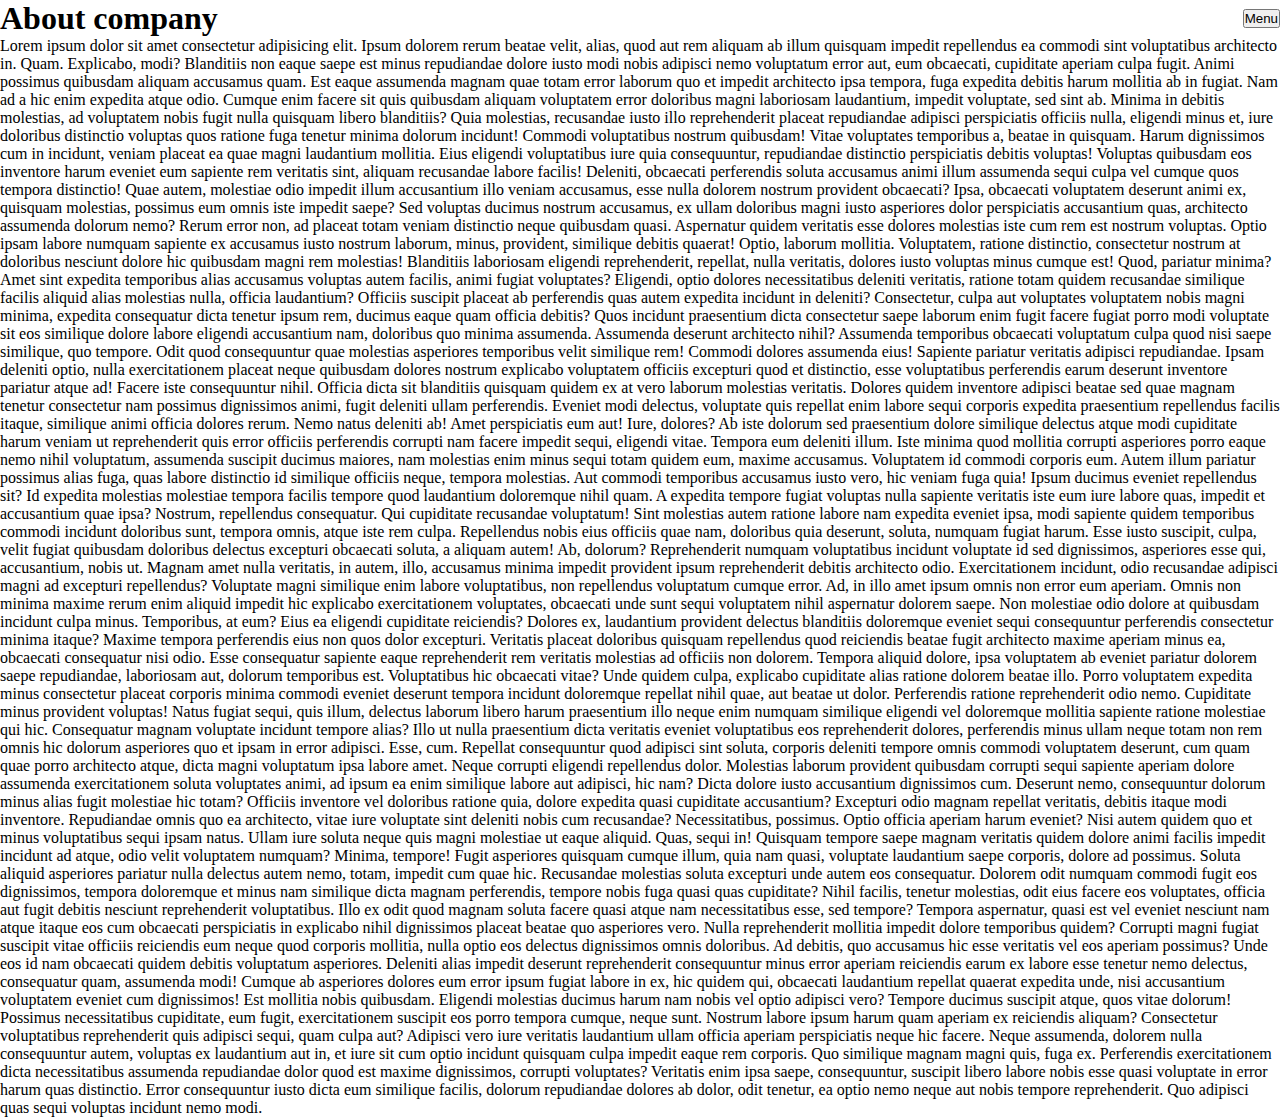
<file: task221031/index.html>
<!DOCTYPE html>
<html lang="en">
  <head>
    <meta charset="UTF-8" />
    <meta http-equiv="X-UA-Compatible" content="IE=edge" />
    <meta name="viewport" content="width=device-width, initial-scale=1.0" />
    <title>Menu</title>
    <style>
        :root {
            --menu-width: 200px;
        }

      * {
        margin: 0;
        padding: 0;
        box-sizing: border-box;
      }
      div {
        display: flex;
        justify-content: space-between;
        align-items: center;
      }
      menu {
        position: fixed;
        top: 0;
        left: 0;
        width: var(--menu-width);
        height: 100%;
        background-color: yellow;
        /* display: none; */
        transform: translateX(calc(var(--menu-width) * -1));
      }
      menu.is-open {
        /* display: block; */
        transform: translateX(0);
        transition: all 0.3s ease-out;
      }
    </style>

    <script>
      function toggleMenu() {
        const menu = document.querySelector("menu");
        menu.classList.toggle("is-open");
      }
    </script>
  </head>
  <body>
    <menu></menu>
    <div>
      <h1>About company</h1>
      <button onclick="toggleMenu()">Menu</button>
    </div>

    <p>
      Lorem ipsum dolor sit amet consectetur adipisicing elit. Ipsum dolorem
      rerum beatae velit, alias, quod aut rem aliquam ab illum quisquam impedit
      repellendus ea commodi sint voluptatibus architecto in. Quam. Explicabo,
      modi? Blanditiis non eaque saepe est minus repudiandae dolore iusto modi
      nobis adipisci nemo voluptatum error aut, eum obcaecati, cupiditate
      aperiam culpa fugit. Animi possimus quibusdam aliquam accusamus quam. Est
      eaque assumenda magnam quae totam error laborum quo et impedit architecto
      ipsa tempora, fuga expedita debitis harum mollitia ab in fugiat. Nam ad a
      hic enim expedita atque odio. Cumque enim facere sit quis quibusdam
      aliquam voluptatem error doloribus magni laboriosam laudantium, impedit
      voluptate, sed sint ab. Minima in debitis molestias, ad voluptatem nobis
      fugit nulla quisquam libero blanditiis? Quia molestias, recusandae iusto
      illo reprehenderit placeat repudiandae adipisci perspiciatis officiis
      nulla, eligendi minus et, iure doloribus distinctio voluptas quos ratione
      fuga tenetur minima dolorum incidunt! Commodi voluptatibus nostrum
      quibusdam! Vitae voluptates temporibus a, beatae in quisquam. Harum
      dignissimos cum in incidunt, veniam placeat ea quae magni laudantium
      mollitia. Eius eligendi voluptatibus iure quia consequuntur, repudiandae
      distinctio perspiciatis debitis voluptas! Voluptas quibusdam eos inventore
      harum eveniet eum sapiente rem veritatis sint, aliquam recusandae labore
      facilis! Deleniti, obcaecati perferendis soluta accusamus animi illum
      assumenda sequi culpa vel cumque quos tempora distinctio! Quae autem,
      molestiae odio impedit illum accusantium illo veniam accusamus, esse nulla
      dolorem nostrum provident obcaecati? Ipsa, obcaecati voluptatem deserunt
      animi ex, quisquam molestias, possimus eum omnis iste impedit saepe? Sed
      voluptas ducimus nostrum accusamus, ex ullam doloribus magni iusto
      asperiores dolor perspiciatis accusantium quas, architecto assumenda
      dolorum nemo? Rerum error non, ad placeat totam veniam distinctio neque
      quibusdam quasi. Aspernatur quidem veritatis esse dolores molestias iste
      cum rem est nostrum voluptas. Optio ipsam labore numquam sapiente ex
      accusamus iusto nostrum laborum, minus, provident, similique debitis
      quaerat! Optio, laborum mollitia. Voluptatem, ratione distinctio,
      consectetur nostrum at doloribus nesciunt dolore hic quibusdam magni rem
      molestias! Blanditiis laboriosam eligendi reprehenderit, repellat, nulla
      veritatis, dolores iusto voluptas minus cumque est! Quod, pariatur minima?
      Amet sint expedita temporibus alias accusamus voluptas autem facilis,
      animi fugiat voluptates? Eligendi, optio dolores necessitatibus deleniti
      veritatis, ratione totam quidem recusandae similique facilis aliquid alias
      molestias nulla, officia laudantium? Officiis suscipit placeat ab
      perferendis quas autem expedita incidunt in deleniti? Consectetur, culpa
      aut voluptates voluptatem nobis magni minima, expedita consequatur dicta
      tenetur ipsum rem, ducimus eaque quam officia debitis? Quos incidunt
      praesentium dicta consectetur saepe laborum enim fugit facere fugiat porro
      modi voluptate sit eos similique dolore labore eligendi accusantium nam,
      doloribus quo minima assumenda. Assumenda deserunt architecto nihil?
      Assumenda temporibus obcaecati voluptatum culpa quod nisi saepe similique,
      quo tempore. Odit quod consequuntur quae molestias asperiores temporibus
      velit similique rem! Commodi dolores assumenda eius! Sapiente pariatur
      veritatis adipisci repudiandae. Ipsam deleniti optio, nulla exercitationem
      placeat neque quibusdam dolores nostrum explicabo voluptatem officiis
      excepturi quod et distinctio, esse voluptatibus perferendis earum deserunt
      inventore pariatur atque ad! Facere iste consequuntur nihil. Officia dicta
      sit blanditiis quisquam quidem ex at vero laborum molestias veritatis.
      Dolores quidem inventore adipisci beatae sed quae magnam tenetur
      consectetur nam possimus dignissimos animi, fugit deleniti ullam
      perferendis. Eveniet modi delectus, voluptate quis repellat enim labore
      sequi corporis expedita praesentium repellendus facilis itaque, similique
      animi officia dolores rerum. Nemo natus deleniti ab! Amet perspiciatis eum
      aut! Iure, dolores? Ab iste dolorum sed praesentium dolore similique
      delectus atque modi cupiditate harum veniam ut reprehenderit quis error
      officiis perferendis corrupti nam facere impedit sequi, eligendi vitae.
      Tempora eum deleniti illum. Iste minima quod mollitia corrupti asperiores
      porro eaque nemo nihil voluptatum, assumenda suscipit ducimus maiores, nam
      molestias enim minus sequi totam quidem eum, maxime accusamus. Voluptatem
      id commodi corporis eum. Autem illum pariatur possimus alias fuga, quas
      labore distinctio id similique officiis neque, tempora molestias. Aut
      commodi temporibus accusamus iusto vero, hic veniam fuga quia! Ipsum
      ducimus eveniet repellendus sit? Id expedita molestias molestiae tempora
      facilis tempore quod laudantium doloremque nihil quam. A expedita tempore
      fugiat voluptas nulla sapiente veritatis iste eum iure labore quas,
      impedit et accusantium quae ipsa? Nostrum, repellendus consequatur. Qui
      cupiditate recusandae voluptatum! Sint molestias autem ratione labore nam
      expedita eveniet ipsa, modi sapiente quidem temporibus commodi incidunt
      doloribus sunt, tempora omnis, atque iste rem culpa. Repellendus nobis
      eius officiis quae nam, doloribus quia deserunt, soluta, numquam fugiat
      harum. Esse iusto suscipit, culpa, velit fugiat quibusdam doloribus
      delectus excepturi obcaecati soluta, a aliquam autem! Ab, dolorum?
      Reprehenderit numquam voluptatibus incidunt voluptate id sed dignissimos,
      asperiores esse qui, accusantium, nobis ut. Magnam amet nulla veritatis,
      in autem, illo, accusamus minima impedit provident ipsum reprehenderit
      debitis architecto odio. Exercitationem incidunt, odio recusandae adipisci
      magni ad excepturi repellendus? Voluptate magni similique enim labore
      voluptatibus, non repellendus voluptatum cumque error. Ad, in illo amet
      ipsum omnis non error eum aperiam. Omnis non minima maxime rerum enim
      aliquid impedit hic explicabo exercitationem voluptates, obcaecati unde
      sunt sequi voluptatem nihil aspernatur dolorem saepe. Non molestiae odio
      dolore at quibusdam incidunt culpa minus. Temporibus, at eum? Eius ea
      eligendi cupiditate reiciendis? Dolores ex, laudantium provident delectus
      blanditiis doloremque eveniet sequi consequuntur perferendis consectetur
      minima itaque? Maxime tempora perferendis eius non quos dolor excepturi.
      Veritatis placeat doloribus quisquam repellendus quod reiciendis beatae
      fugit architecto maxime aperiam minus ea, obcaecati consequatur nisi odio.
      Esse consequatur sapiente eaque reprehenderit rem veritatis molestias ad
      officiis non dolorem. Tempora aliquid dolore, ipsa voluptatem ab eveniet
      pariatur dolorem saepe repudiandae, laboriosam aut, dolorum temporibus
      est. Voluptatibus hic obcaecati vitae? Unde quidem culpa, explicabo
      cupiditate alias ratione dolorem beatae illo. Porro voluptatem expedita
      minus consectetur placeat corporis minima commodi eveniet deserunt tempora
      incidunt doloremque repellat nihil quae, aut beatae ut dolor. Perferendis
      ratione reprehenderit odio nemo. Cupiditate minus provident voluptas!
      Natus fugiat sequi, quis illum, delectus laborum libero harum praesentium
      illo neque enim numquam similique eligendi vel doloremque mollitia
      sapiente ratione molestiae qui hic. Consequatur magnam voluptate incidunt
      tempore alias? Illo ut nulla praesentium dicta veritatis eveniet
      voluptatibus eos reprehenderit dolores, perferendis minus ullam neque
      totam non rem omnis hic dolorum asperiores quo et ipsam in error adipisci.
      Esse, cum. Repellat consequuntur quod adipisci sint soluta, corporis
      deleniti tempore omnis commodi voluptatem deserunt, cum quam quae porro
      architecto atque, dicta magni voluptatum ipsa labore amet. Neque corrupti
      eligendi repellendus dolor. Molestias laborum provident quibusdam corrupti
      sequi sapiente aperiam dolore assumenda exercitationem soluta voluptates
      animi, ad ipsum ea enim similique labore aut adipisci, hic nam? Dicta
      dolore iusto accusantium dignissimos cum. Deserunt nemo, consequuntur
      dolorum minus alias fugit molestiae hic totam? Officiis inventore vel
      doloribus ratione quia, dolore expedita quasi cupiditate accusantium?
      Excepturi odio magnam repellat veritatis, debitis itaque modi inventore.
      Repudiandae omnis quo ea architecto, vitae iure voluptate sint deleniti
      nobis cum recusandae? Necessitatibus, possimus. Optio officia aperiam
      harum eveniet? Nisi autem quidem quo et minus voluptatibus sequi ipsam
      natus. Ullam iure soluta neque quis magni molestiae ut eaque aliquid.
      Quas, sequi in! Quisquam tempore saepe magnam veritatis quidem dolore
      animi facilis impedit incidunt ad atque, odio velit voluptatem numquam?
      Minima, tempore! Fugit asperiores quisquam cumque illum, quia nam quasi,
      voluptate laudantium saepe corporis, dolore ad possimus. Soluta aliquid
      asperiores pariatur nulla delectus autem nemo, totam, impedit cum quae
      hic. Recusandae molestias soluta excepturi unde autem eos consequatur.
      Dolorem odit numquam commodi fugit eos dignissimos, tempora doloremque et
      minus nam similique dicta magnam perferendis, tempore nobis fuga quasi
      quas cupiditate? Nihil facilis, tenetur molestias, odit eius facere eos
      voluptates, officia aut fugit debitis nesciunt reprehenderit voluptatibus.
      Illo ex odit quod magnam soluta facere quasi atque nam necessitatibus
      esse, sed tempore? Tempora aspernatur, quasi est vel eveniet nesciunt nam
      atque itaque eos cum obcaecati perspiciatis in explicabo nihil dignissimos
      placeat beatae quo asperiores vero. Nulla reprehenderit mollitia impedit
      dolore temporibus quidem? Corrupti magni fugiat suscipit vitae officiis
      reiciendis eum neque quod corporis mollitia, nulla optio eos delectus
      dignissimos omnis doloribus. Ad debitis, quo accusamus hic esse veritatis
      vel eos aperiam possimus? Unde eos id nam obcaecati quidem debitis
      voluptatum asperiores. Deleniti alias impedit deserunt reprehenderit
      consequuntur minus error aperiam reiciendis earum ex labore esse tenetur
      nemo delectus, consequatur quam, assumenda modi! Cumque ab asperiores
      dolores eum error ipsum fugiat labore in ex, hic quidem qui, obcaecati
      laudantium repellat quaerat expedita unde, nisi accusantium voluptatem
      eveniet cum dignissimos! Est mollitia nobis quibusdam. Eligendi molestias
      ducimus harum nam nobis vel optio adipisci vero? Tempore ducimus suscipit
      atque, quos vitae dolorum! Possimus necessitatibus cupiditate, eum fugit,
      exercitationem suscipit eos porro tempora cumque, neque sunt. Nostrum
      labore ipsum harum quam aperiam ex reiciendis aliquam? Consectetur
      voluptatibus reprehenderit quis adipisci sequi, quam culpa aut? Adipisci
      vero iure veritatis laudantium ullam officia aperiam perspiciatis neque
      hic facere. Neque assumenda, dolorem nulla consequuntur autem, voluptas ex
      laudantium aut in, et iure sit cum optio incidunt quisquam culpa impedit
      eaque rem corporis. Quo similique magnam magni quis, fuga ex. Perferendis
      exercitationem dicta necessitatibus assumenda repudiandae dolor quod est
      maxime dignissimos, corrupti voluptates? Veritatis enim ipsa saepe,
      consequuntur, suscipit libero labore nobis esse quasi voluptate in error
      harum quas distinctio. Error consequuntur iusto dicta eum similique
      facilis, dolorum repudiandae dolores ab dolor, odit tenetur, ea optio nemo
      neque aut nobis tempore reprehenderit. Quo adipisci quas sequi voluptas
      incidunt nemo modi.
    </p>
  </body>
</html>
</file>
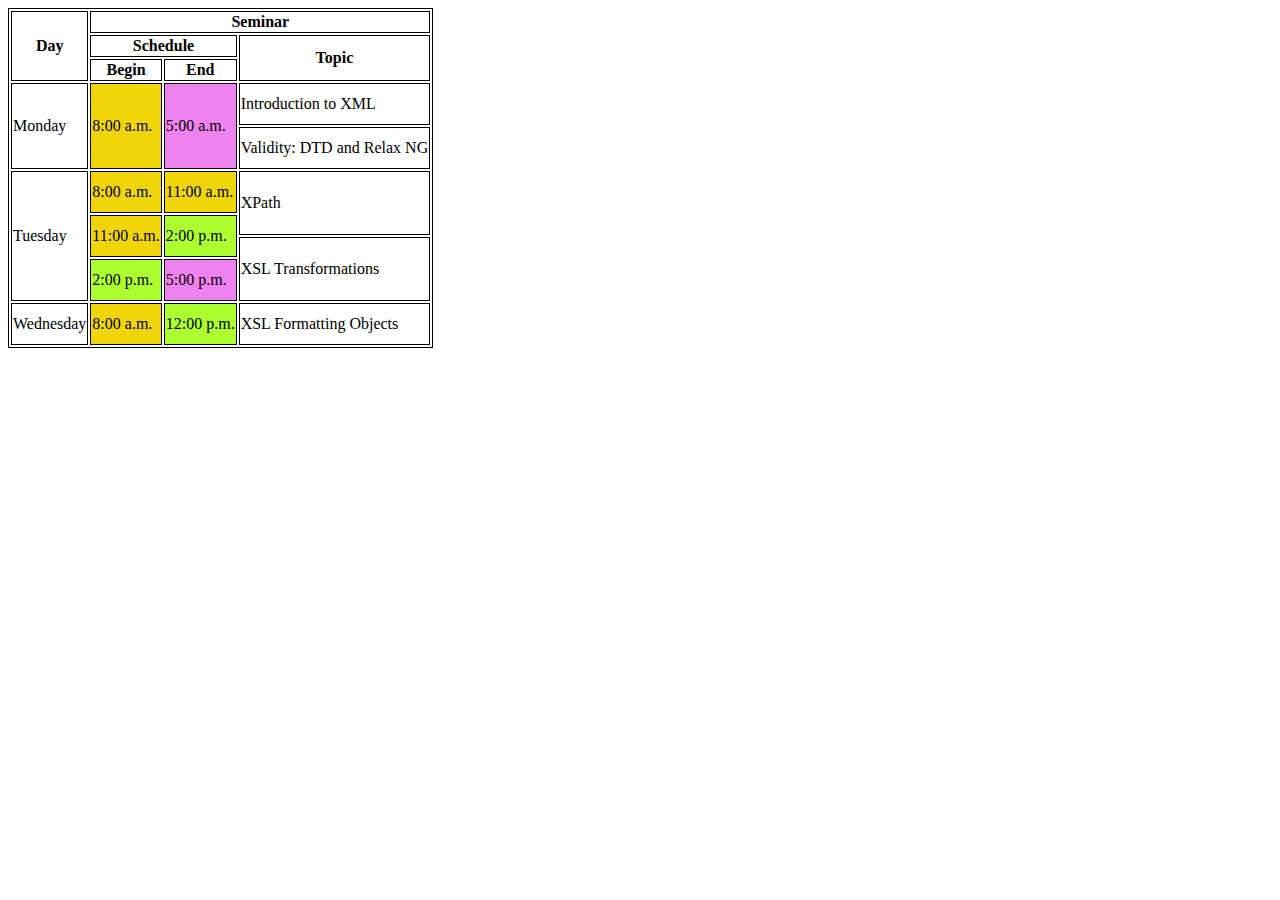
<file: try01/index.html>
<!DOCTYPE html>
<html lang="en">
<head>
    <meta charset="UTF-8">
    <meta http-equiv="X-UA-Compatible" content="IE=edge">
    <meta name="viewport" content="width=device-width, initial-scale=1.0">
    <link rel="stylesheet" href="styles/style.css">
    <title>Document</title>
</head>
<body>
    <table>
        <thead>
            <tr>
                <th rowspan="3">Day</th>
                <th colspan="3">Seminar</th>
                
            </tr>
            <tr>
                
                <th colspan="2">Schedule</th>
                
                <th rowspan="2">Topic</th>
            </tr>
            <tr>
                
                <th>Begin</th>
                <th>End</th>
            </tr>
        </thead>
        <tbody>
            <tr class="row-monday">
                <td rowspan="4">Monday</td>
                <td class="day-start" rowspan="4">8:00 a.m.</td>
                <td rowspan="4">5:00 a.m.</td>
                <td rowspan="2">Introduction to XML</td>
            </tr>
            <tr></tr>
            <tr>
                <td rowspan="2">Validity: DTD and Relax NG</td>
            </tr>
            <tr></tr>
            <tr>
                <td rowspan="6">Tuesday</td>
                <td class="day-start" rowspan="2">8:00 a.m.</td>
                <td class="day-start" rowspan="2">11:00 a.m.</td>
                <td rowspan="3">XPath</td>
            </tr>
            <tr></tr>
            <tr>
                <td class="day-start" rowspan="2">11:00 a.m.</td>
                <td class="day-end" rowspan="2">2:00 p.m.</td>
            </tr>
            <tr>
                <td rowspan="3">XSL Transformations</td>
            </tr>
            <tr>
                <td class="day-end" rowspan="2">2:00 p.m.</td>
                <td class="day-end2" rowspan="2">5:00 p.m.</td>
            </tr>
            <tr></tr>
            <tr>
                <td rowspan="2">Wednesday</td>
                <td class="day-start" rowspan="2">8:00 a.m.</td>
                <td class="day-end" rowspan="2">12:00 p.m.</td>
                <td rowspan="2">XSL Formatting Objects</td>
            </tr>
            <tr></tr>
        </tbody>
    </table>    
</body>
</html>
</file>
<file: homework220930/style.css>
* {
	margin: 0;
	padding: 0;
    
}

html {
    height: 100%;
}

body {
    /*background-image: url(../img/digital-background-of-green-matrix-binary-computer-code_47243-763.jpg);*/
    background-image: linear-gradient(180deg,rgba(0,0,0,0.5),rgba(0,0,0,0.5)),
    url('img/digital-background-of-green-matrix-binary-computer-code_47243-763.jpg');
    background-size: cover;
    color:bisque;
    /*height: 100%;*/
    width: 100%;
    font-family: 'Roboto', sans-serif;   
    background-color: black;
    display: flex;
    flex-direction: column;
}

#wrap {
    flex: 1 0 auto;

}
main {
    padding-left: 10%;
    padding-bottom: 10px;
    height: 100%;
    margin: 10px;
    
}

nav {
    width: 100%;
    height: 80px;
    padding-top: 20px;
    text-align:center;
}

nav a {
    text-decoration: none;
    display: inline;
    padding: 10px 50px;
    margin: 10px;
    color: bisque;
    border-bottom: 5px solid bisque;
    background-color: rgba(3, 78, 15, 1);
    height: 30px;
    line-height: 30px;
}

.foto-name {
    display: table;
}

.foto {
    width: 300px;
    height: 200px;
    display: table-cell;
}

.foto img {
    margin-top: 10px;
    height: 100%;
}


.name {
    /*width: 50%;
    margin-left: 60%;*/
    height: 100px;
    display: table-cell;
    vertical-align: top;
    padding-top: 30px;
}

.name h2  {
    font-size: 48px;
    text-align: left;
}

.contact-list {
    list-style-type: "\1F4F1";
    list-style-position: inside;
    /*background-color: rgba(3, 78, 15, 0.27);*/
    /*padding: 20px;*/
    /*margin: 20px;*/
}

.contact-list li {
    width: 300px;
    margin-left: 50px;
}

.contact-highlighted {
    font-weight: bold;
}

h2 {
    margin-top: 30px;
}

p {
    width: 80%;
    font-size: 20px;
    text-align: right;
}

.emodji {
    font-size: 24px;
}

.skills ul{
    list-style-type: "\27BD";
    margin-top: 10px;
    list-style-position: inside;
}

.skills li {
    padding: 3px;
    margin-left: 50px;
}

.projects ol {
    list-style-position: outside;
    list-style-image: url('img/task_software_platform_management_project_icon_142266.png');
    list-style-position: inside;
    margin-left: 50px;
}

table {
    margin-top: 10px;
    width: 700px;
    text-align: left;
    padding: 2px;
    margin-left: 50px;
}

table, th, td{
    border: 2px solid rgba(3, 78, 15, 1);
    border-collapse: collapse;
    padding: 3px;
    margin-left: 2px;
}

thead tr {
    background-color: rgba(3, 78, 15, 0.6);
}

.head-row {
    text-align: center;
    font-weight: bolder;
}

footer {
    background-color: rgb(11, 10, 11);
    flex: 0 0 auto;
    /*margin-top: -10px;*/
    height: 50px;
    text-align: right;
    padding-right: 20px;
}

footer a img {
    margin-left: 10px;
    margin-top: 2px;
    width: 25px;
}
</file>
<file: homework221011/style/style.css>
@import url('https://fonts.googleapis.com/css2?family=Happy+Monkey&family=Lato:wght@100&family=Roboto:ital,wght@0,100;0,300;0,400;0,500;0,700;1,100;1,300;1,400;1,500;1,700&display=swap');

* {
    margin: 0;
    padding: 0;
    box-sizing: border-box;
}

.frame5 {
    width: 2304px;
    height: 1618px;
    padding: 303px 0;
    background: conic-gradient(from -1.64deg at 52.89% 52.66%, #9FE6EA -34.2deg, #A5E3E7 85.25deg, #F0DAC2 153.64deg, #F7E3CD 280.49deg, #9FE6EA 325.8deg, #A5E3E7 445.25deg);
    display: flex;
    justify-content: center;
}

.frame4 {
    width: 851px;
    height: 982px;
    background: #FFFFFF;
    border-top-left-radius: 20px;
    border-bottom-left-radius: 20px;
    padding-left: 75px;
    font-family: 'Happy Monkey';
    font-weight: 400;
}

.frame4 h2 {
    padding-top: 97px;
    font-size: 64px;
    line-height: 77px;
    color: #000000;
}

.frame4 p {
    padding-top: 25px;
    margin-bottom: 47px;
    width: 578px;
    height: 85px;
    font-size: 16px;
    line-height: 18px;
}

.p-email {
    color: #5FC3CA;
    text-decoration: underline;
}

.frame4 input, #message-area, label{
    width: 428px;
    height: 48px;
    background: #F4F4F4;
    border-style: hidden;
    border-bottom:2px solid #C0C0C0;
    border-radius: 5px 5px 0px 0px;
    margin-bottom: 40px;
    padding-left: 13px;
    padding-top: 17px;
    font-family: 'Happy Monkey';
    font-weight: 400;
    font-size: 14px;
    line-height: 17px;
}

.frame4 label {
    background: #FFFFFF;
    color: #5FC3CA;
    margin-bottom: 6px;
    margin-left: 1px;
    padding-left: 0;
}

.frame4 input:nth-child(2) {
    border-bottom: 2px solid #5FC3CA;
}

#message-area {
    height: 217px;
    resize: none;
    margin-bottom: 109px;
}

.frame4 form {
    font-size: 13px;
    line-height: 16px;
}

#submit {
    width: 231px;
    height: 48px;
    margin-left: 235px;
    padding: 0;
    background-color: #5FC3CA;
    border-style: hidden;
    border-radius: 10px;
    text-align: center;
    font-size: 20px;
    line-height: 24px;
    color: #FFFFFF;
}

.frame2 {
    width: 661px;
    height: 982px;
    background: #5FC3CA;
    border-top-right-radius: 20px;
    border-bottom-right-radius: 20px;
}

.frame2 img {
    width: 475px;
    height: 475px;
    margin-left: 93px;
    margin-top: 369px;
    filter: drop-shadow(0px 4px 10px rgba(0, 0, 0, 0.25));
}
</file>
<file: homework221021/styles/style.css>
@import url('https://fonts.googleapis.com/css2?family=ABeeZee:ital@0;1&display=swap');

* {
    margin: 0;
    padding: 0;
    box-sizing: border-box;
}

body {
    width: 1920px;
    /* font-family: 'ABeeZee', sans-serif; */
    font-family: 'ABeeZee';
    font-weight: 400;
    font-style: italic; 
}

.top-line {
    height: 90px;
    background-color: #E5E5E5;
    padding-left: 305px;
    padding-right: 353px;
}

.top-line-inside {
    display: flex;
    flex-direction: row;
    height: 100%;
}

.left-top, .right-top {
    flex: 1;
}

.left-top {
    display: flex;
    flex-direction: row;
}

.lamp{
    width: 50%;
}

.column {
    width: 25%;
}

.lamp, .column, .right-top {
    border-left: 1px solid #C4C4C4;
}

.lamp img {
    height: 74px;
    width: 74px;
}

.right-top {
    display: flex;
    flex-direction: row;
}

.right-top-left {
    width: 50%;
}

.icons {
    display: flex;
    flex-direction: row;
    width: 50%;
}

.icons img {
    display: block;
    margin:  0 auto;
    margin-top: 35px;
    height: 24px;
    width: auto;

}

.icons img:hover{
    transform: scale(1.2);
}

.vk, .youtube, .facebook, .instagram {
    width: 25%;
    border-left: 1px solid #C4C4C4;
    border-right: 1px solid #C4C4C4;
}

.first-screen {
    height: 680px;
    background-color:#4FBFA5;;
}

.first-screen-top {
    height: 87px;
    width: 100%;
} 

.first-screen-top-inside {
    padding-left: 305px;
    padding-right: 353px;
    padding-top: 20px;
    display: flex;
    flex-direction: row;
    justify-content: space-between;
    font-size: 18px;
    line-height: 200%;
    color: #FFFFFF; 
}

.first-screen-top-link:hover {
    transform: scale(1.2);
    color: rgb(119, 119, 119);
}

.connect {
    width: 190px;
    height: 42px;
    text-align: center;
    background: #FFFFFF;
    color: #000000;
}

.connect:hover {
    transform: scale(1.2);
    color: blue;
    background-color: yellow;
}

.first-screen-div {
    height: 523px;
    width: 100%;
    padding-left: 305px;
    padding-right: 353px;
    display: flex;
    flex-direction: row;
}

.first-screen-left {
    width:41%;
    line-height: 150%;
    color: #FFFFFF;
    display: flex;
    flex-direction: column;
    justify-content: center;
}

.first-screen-left h2 {
    font-size: 48px;
    margin-bottom: 20px;
    margin-top: 50px;
}

.first-screen-left p {
    width: 416px;
    font-size: 14px;
    margin-bottom: 40px;
}

.more {
    width: 158px;
    height: 50px;
    padding: 15px 25px 14px;
    gap: 10px;
    font-size: 18px;
    line-height: 21px;
    letter-spacing: 0.05em;
    text-transform: uppercase;
    background-color: #00868A;
}

.more:hover {
    transform: scale(1.2);
    color: blue;
    background-color: yellow;
}

.first-screen-image {
    width: 59%;
    margin-top: 18px;
    padding-left: 18px;
}

.first-screen-image img {
    width: 727px;
}

.offers {
    height: 751px;

}

.offers-inside {
    margin-top: 146px;
    margin-left: 293px;
    width: 1296px;
}

.offers-inside h3 {
    margin-bottom: 60px;
    font-size: 48px;
    line-height: 150%;
    text-align: center;
    color: #00868A;
}

.all-offers {
    display: flex;
    flex-direction: row;
    justify-content: center;
}

.img-block {
    margin-left: 24px;
    width: 306px;
    height: 343px;
    background-color: #00868A;
    position: relative;
}

.img-block:hover::before {
    content: "";
    background-color: #0000005c;
    position: absolute;
    width:100%;
    height: 100%;
    top:0;
    left: 0;
}

.img-block img {
    width: 306px;
    height: 230px;
}

.new::after {
    content: "NEW";
    position: absolute;
    top: 0;
    left: 0;
    margin-top: 30px;
    margin-left: 31px;
    text-align: center;
    padding-top: 10px;
    font-size: 18px;
    line-height: 21px;
    color: #FFFFFF;
    width: 70px;
    height: 30px;
    background-color: #4FBFA5;;
}

.bottom-wrapper {
    display: flex;
    flex-direction: row;
    align-items: center;
}


.img-block p {
    width: 181px;
    margin-left: 30px;
    margin-top: 25px;
    font-size: 21px;
    line-height: 150%;
    color: #FFFFFF;
}

.arrow{
    display: flex;
    align-items: center;
    justify-content: center;
    width: 50px;
    height: 40px;
    border: 1px solid white;
}

.arrow img {
    width: 20px;
    height: 5px;
}
</file>
<file: task221024/styles/style.css>
:root {
    --main-color: blue;
}


* {
    box-sizing: border-box;
}

.menu {
    background-color: var(--main-color);
    padding: 1rem 2rem;
    display: flex;
    justify-content: space-between;
    position: fixed;
    bottom: 0;
    left: 0;
    width: 100%;
}

.menu a {
    color: white;
}

.menu a:hover {
    text-decoration: none;
    color: black;
}

.menu a:last-child {
    color: green;
}

input:focus{
    background-color: gold;
}

h1 {
    margin-top: 5rem;
    background-color:var(--main-color);
}
</file>
<file: try01/styles/style.css>
table, th, td {
    border: 1px solid black;
}

tr {
    height:20px;
}

.row-monday td:nth-child(3) {
    background-color: violet;
}

.day-start {
    background-color: #f0d50b;
}

.day-end {
    background-color: greenyellow;
}

.day-end2 {
    background-color: violet;
}
</file>
